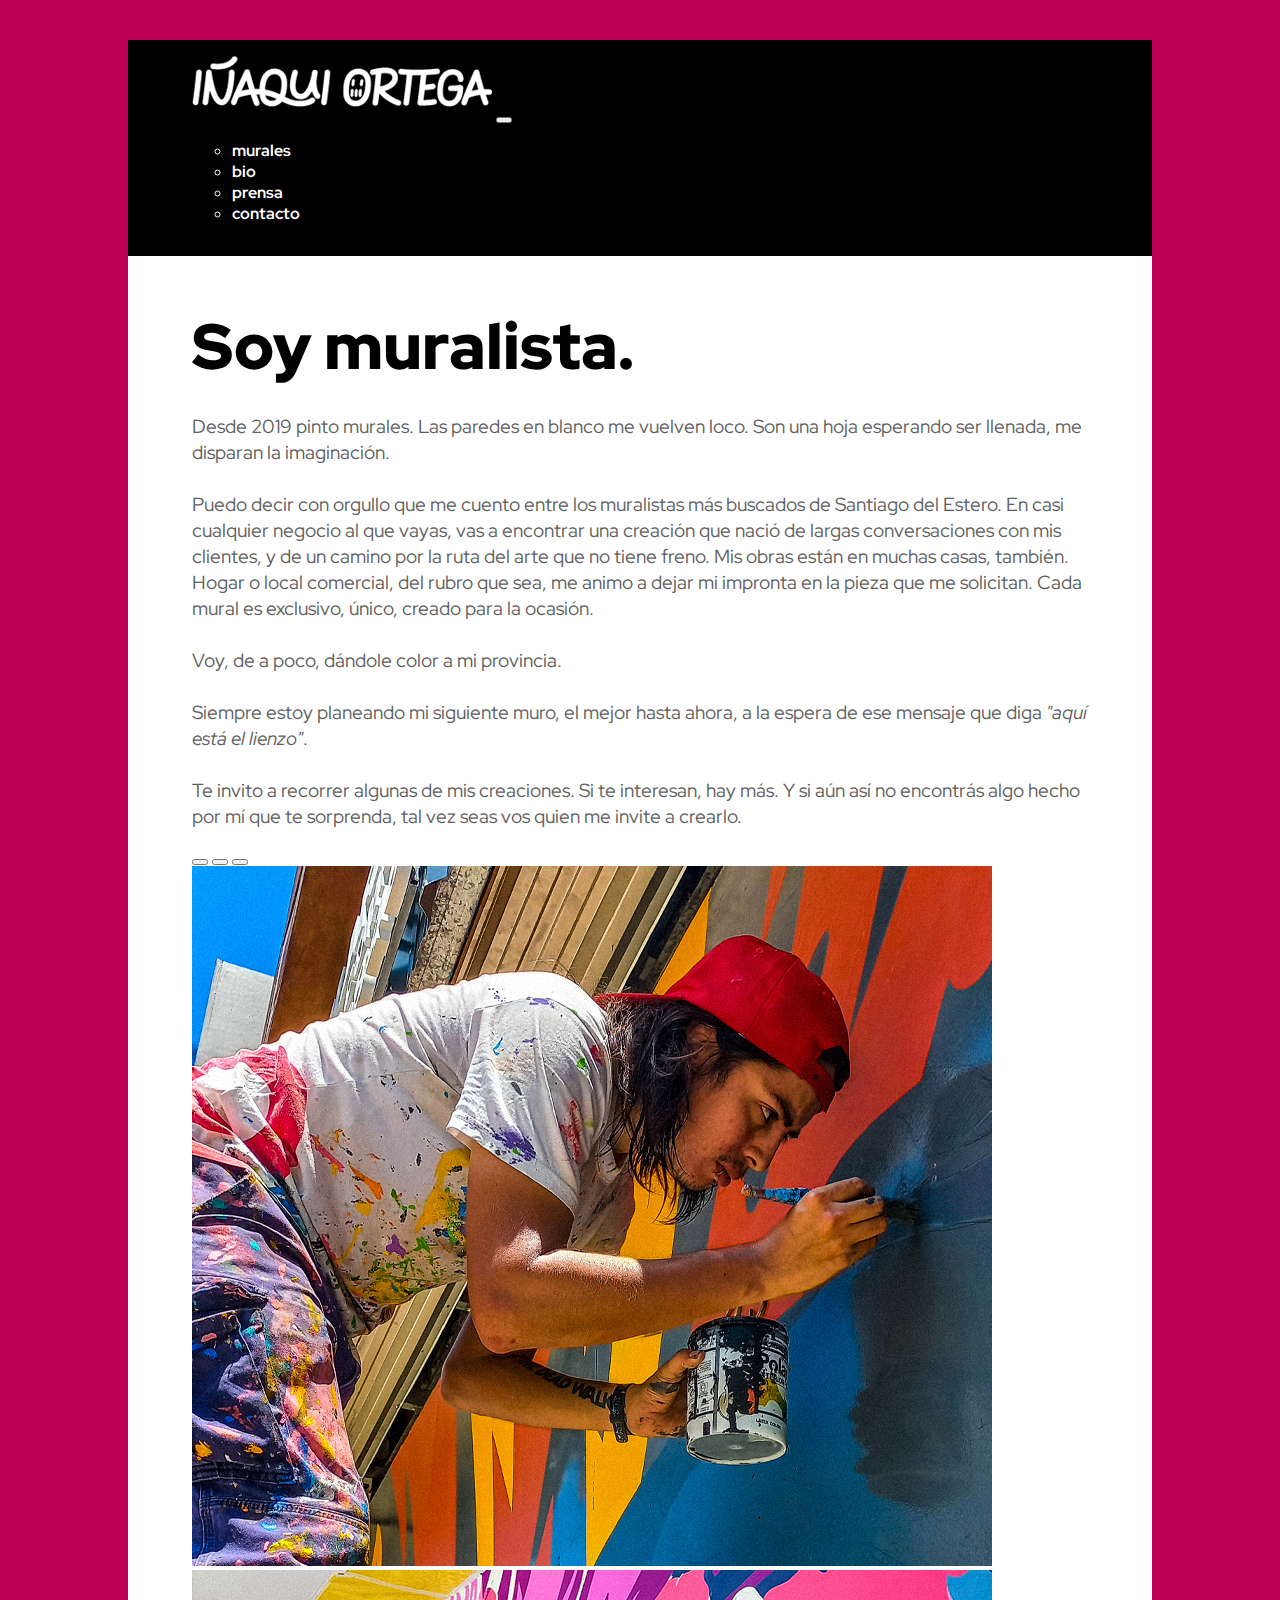
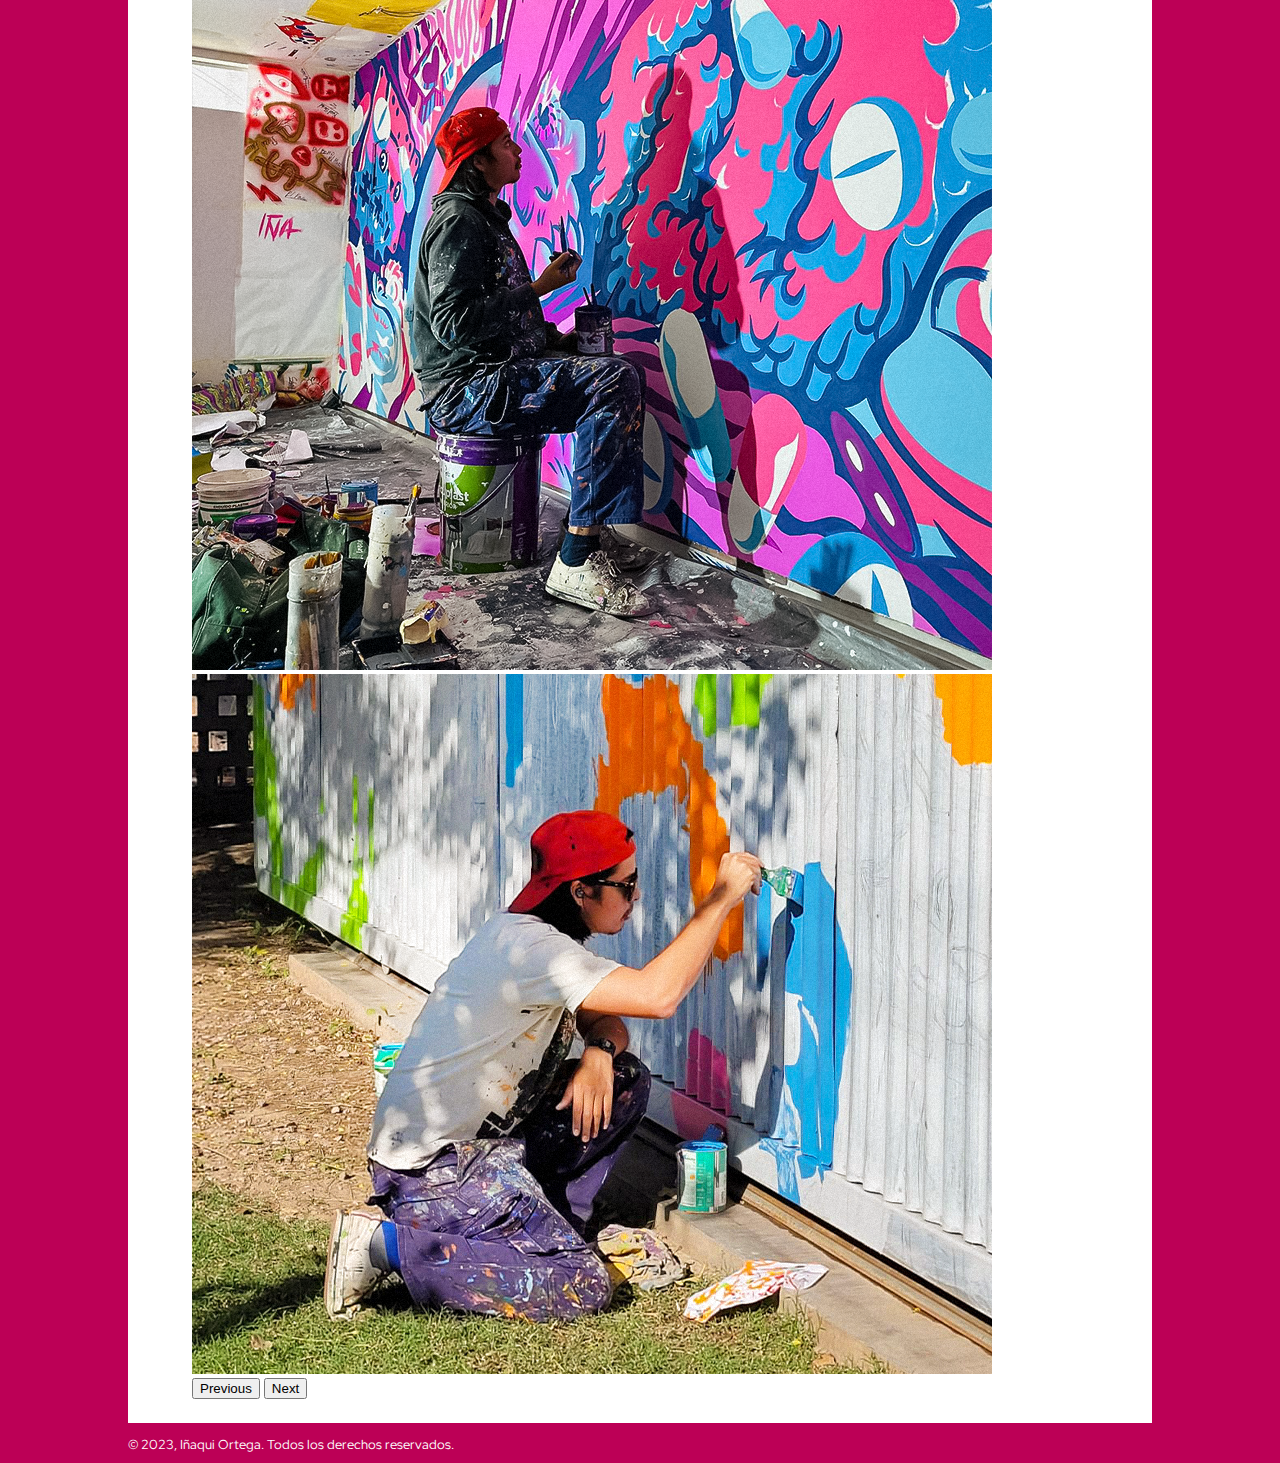
<file: index.html>
<!DOCTYPE html>
<html lang="en">
<head>
    <meta charset="UTF-8">
    <meta http-equiv="X-UA-Compatible" content="IE=edge">
    <meta name="viewport" content="width=device-width, initial-scale=1.0">
    <meta name="description" content="Sitio oficial de Iñaqui Ortega, muralista de Santiago del Estero. Portfolio, bio, contacto, y más.">
    <meta name="keywords" content="muralista, muralismo, murales, arte, urbano, pintura, artista, pintor">
    <link rel="stylesheet" href="css/style.css">
    <link rel="shortcut icon" href="./img/favicon.svg" type="image/x-icon">
    <link rel="preconnect" href="https://fonts.googleapis.com">
    <link rel="preconnect" href="https://fonts.gstatic.com" crossorigin>
    <link href="https://fonts.googleapis.com/css2?family=Red+Hat+Display:ital,wght@0,300;0,400;0,500;0,600;0,700;0,800;0,900;1,300;1,400;1,500;1,600;1,700;1,800;1,900&display=swap" rel="stylesheet">
    <link href="https://cdn.jsdelivr.net/npm/bootstrap@5.3.0/dist/css/bootstrap.min.css" rel="stylesheet" integrity="sha384-9ndCyUaIbzAi2FUVXJi0CjmCapSmO7SnpJef0486qhLnuZ2cdeRhO02iuK6FUUVM" crossorigin="anonymous">
    <title>Iñaqui Ortega | muralista</title>
</head>

<body class="body-margins">
    <nav class="navbar navbar-expand-lg navbar--modif">
        <div class="container-fluid">
            <a class="navbar-brand" href="index.html"><img src="./img/nav-logo.png" class="nav-logo" alt="Home"></a>
            <button class="navbar-toggler" type="button" data-bs-toggle="collapse" data-bs-target="#navbarNav" aria-controls="navbarNav" aria-expanded="false" aria-label="Toggle navigation">
                <span class="navbar-toggler-icon navbar-toggler-icon--modif"></span>
            </button>
            <div class="collapse navbar-collapse justify-content-end" id="navbarNav">
                <ul class="navbar-nav">
                    <li class="nav-item nav-item--modif"><a class="nav-link nav-link--modif" href="./pages/murales.html">murales</a></li>
                    <li class="nav-item nav-item--modif"><a class="nav-link nav-link--modif" href="./pages/bio.html">bio</a></li>
                    <li class="nav-item nav-item--modif"><a class="nav-link nav-link--modif" href="./pages/prensa.html">prensa</a></li>
                    <li class="nav-item nav-item--modif"><a class="nav-link nav-link--modif" href="./pages/contacto.html">contacto</a></li>
                </ul>
            </div>
        </div>
    </nav>

    <main class="main">
        <section class="row d-flex flex-wrap-reverse">
            <article class="col-lg-6 col-sm-12">
                <h1 class="h1--modif lh-1 h-focus">Soy muralista.</h1>
                <p class="p-index--modif fw-medium lh-sm txt-focus">Desde 2019 pinto murales. Las paredes en blanco me vuelven loco. Son una hoja esperando ser llenada, me disparan la imaginación.<br><br>Puedo decir con orgullo que me cuento entre los muralistas más buscados de Santiago del Estero. En casi cualquier negocio al que vayas, vas a encontrar una creación que nació de largas conversaciones con mis clientes, y de un camino por la ruta del arte que no tiene freno. Mis obras están en muchas casas, también. Hogar o local comercial, del rubro que sea, me animo a dejar mi impronta en la pieza que me solicitan. Cada mural es exclusivo, único, creado para la ocasión.<br><br> Voy, de a poco, dándole color a mi provincia.<br><br>Siempre estoy planeando mi siguiente muro, el mejor hasta ahora, a la espera de ese mensaje que diga <i>"aquí está el lienzo"</i>.<br><br>Te invito a recorrer algunas de mis creaciones. Si te interesan, hay más. Y si aún así no encontrás algo hecho por mí que te sorprenda, tal vez seas vos quien me invite a crearlo.
                </p>
            </article>
            <div id="carousel-inaqui" class="carousel slide col-lg-6 col-sm-12 img-focus d-flex align-items-center">
                <div class="carousel-indicators">
                  <button type="button" data-bs-target="#carousel-inaqui" data-bs-slide-to="0" class="active" aria-current="true" aria-label="Slide 1"></button>
                  <button type="button" data-bs-target="#carousel-inaqui" data-bs-slide-to="1" aria-label="Slide 2"></button>
                  <button type="button" data-bs-target="#carousel-inaqui" data-bs-slide-to="2" aria-label="Slide 3"></button>
                </div>
                <div class="carousel-inner">
                  <div class="carousel-item active">
                    <img src="./img/index-img-1.png" class="d-block w-100" alt="Muralista pintando">
                  </div>
                  <div class="carousel-item">
                    <img src="./img/index-img-2.png" class="d-block w-100" alt="Muralista pintando">
                  </div>
                  <div class="carousel-item">
                    <img src="./img/index-img-3.png" class="d-block w-100" alt="Muralista pintando">
                  </div>
                </div>
                <button class="carousel-control-prev" type="button" data-bs-target="#carousel-inaqui" data-bs-slide="prev">
                  <span class="carousel-control-prev-icon" aria-hidden="true"></span>
                  <span class="visually-hidden">Previous</span>
                </button>
                <button class="carousel-control-next" type="button" data-bs-target="#carousel-inaqui" data-bs-slide="next">
                  <span class="carousel-control-next-icon" aria-hidden="true"></span>
                  <span class="visually-hidden">Next</span>
                </button>
              </div>
        </section>
    </main>

    <div class="d-flex justify-content-end">
        <p class="copyright fw-light mt-3">© 2023, Iñaqui Ortega. Todos los derechos reservados.</p>
    </div>

    <script src="https://cdn.jsdelivr.net/npm/bootstrap@5.3.0/dist/js/bootstrap.bundle.min.js" integrity="sha384-geWF76RCwLtnZ8qwWowPQNguL3RmwHVBC9FhGdlKrxdiJJigb/j/68SIy3Te4Bkz" crossorigin="anonymous"></script>

</body>

</html>
</file>
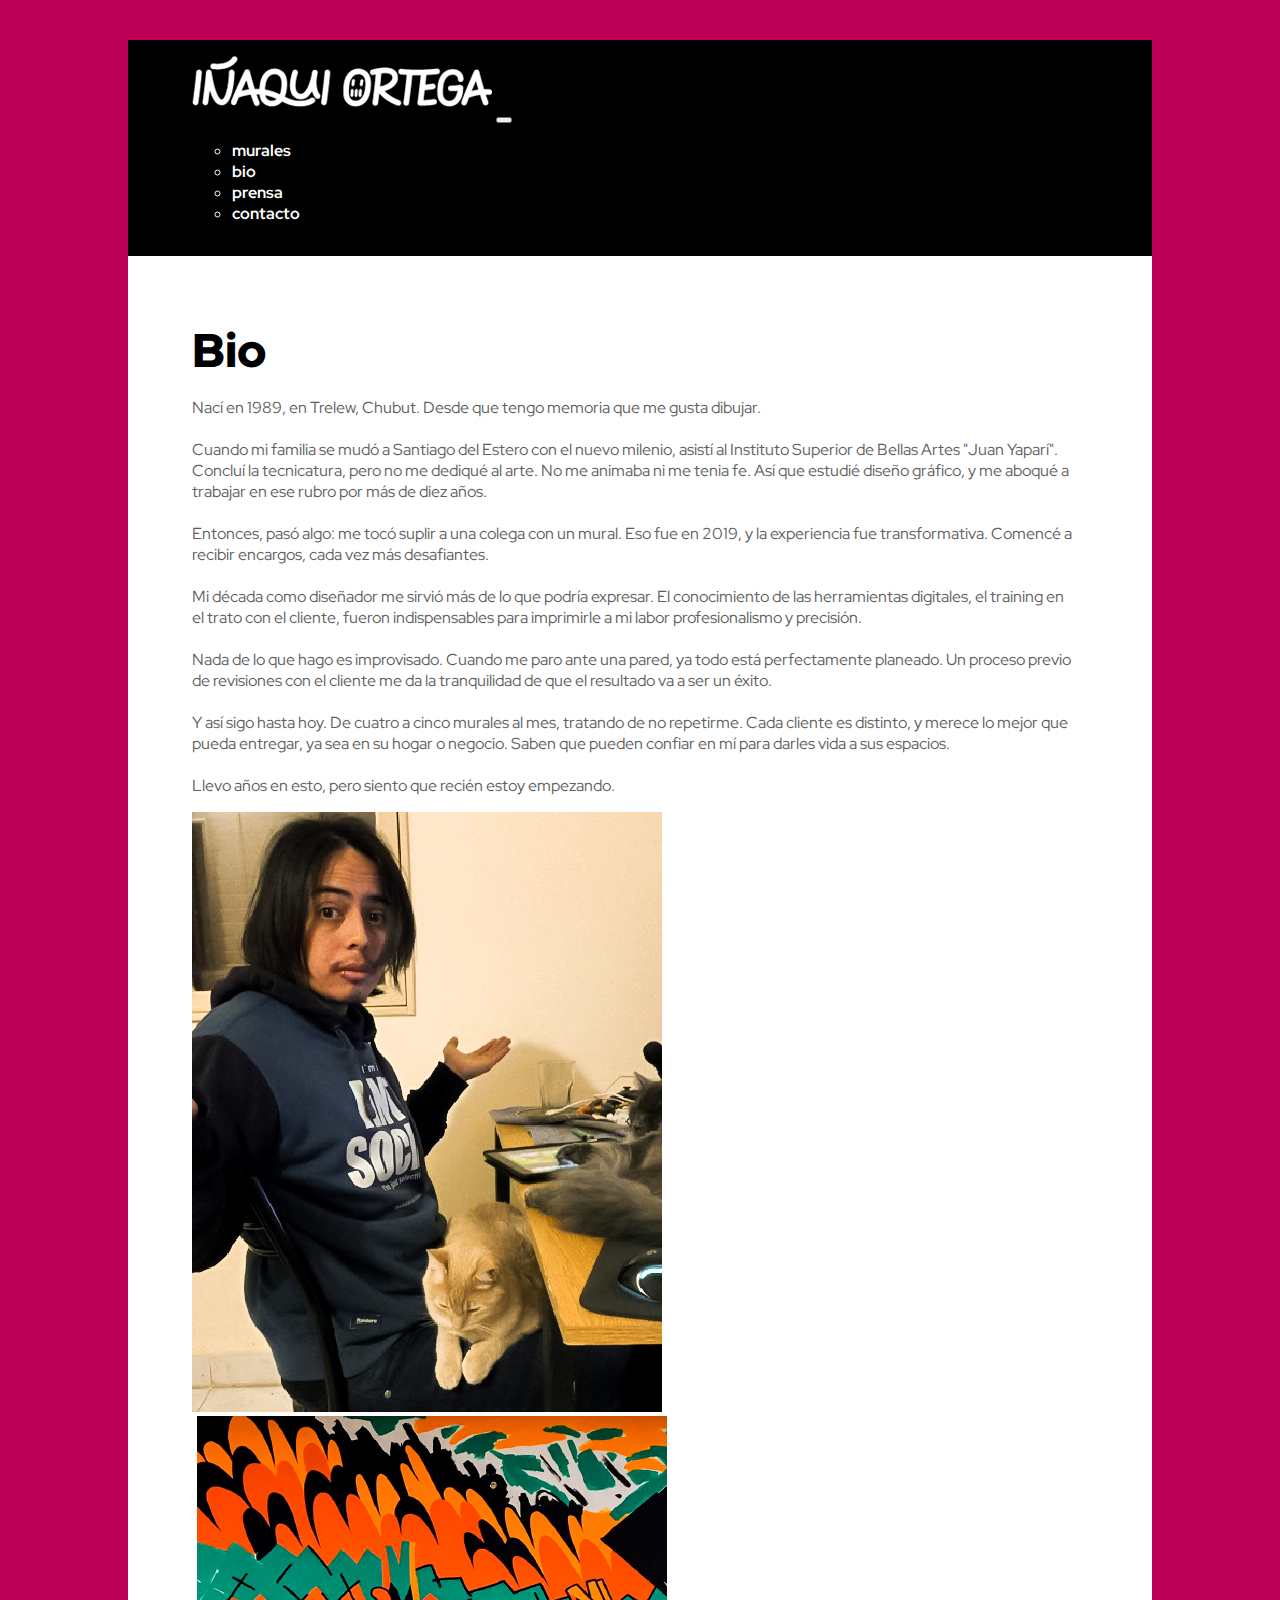
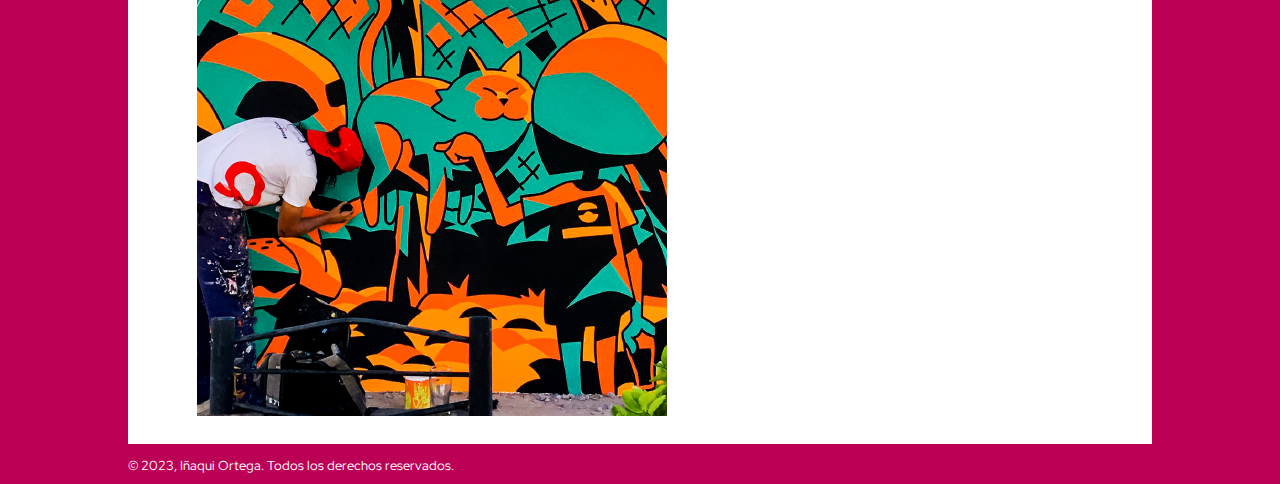
<file: pages/bio.html>
<!DOCTYPE html>
<html lang="en">
<head>
    <meta charset="UTF-8">
    <meta http-equiv="X-UA-Compatible" content="IE=edge">
    <meta name="viewport" content="width=device-width, initial-scale=1.0">
    <meta name="description" content="Sitio oficial de Iñaqui Ortega, muralista de Santiago del Estero. Portfolio, bio, contacto, y más.">
    <meta name="keywords" content="muralista, muralismo, murales, arte, urbano, pintura, artista, pintor">
    <link rel="stylesheet" href="../css/style.css">
    <link rel="shortcut icon" href="../img/favicon.svg" type="image/x-icon">
    <link rel="preconnect" href="https://fonts.googleapis.com">
    <link rel="preconnect" href="https://fonts.gstatic.com" crossorigin>
    <link href="https://fonts.googleapis.com/css2?family=Red+Hat+Display:ital,wght@0,300;0,400;0,500;0,600;0,700;0,800;0,900;1,300;1,400;1,500;1,600;1,700;1,800;1,900&display=swap" rel="stylesheet">
    <link href="https://cdn.jsdelivr.net/npm/bootstrap@5.3.0/dist/css/bootstrap.min.css" rel="stylesheet" integrity="sha384-9ndCyUaIbzAi2FUVXJi0CjmCapSmO7SnpJef0486qhLnuZ2cdeRhO02iuK6FUUVM" crossorigin="anonymous">
    <title>Iñaqui Ortega | bio</title>
</head>

<body class="body-margins">
    <nav class="navbar navbar-expand-lg navbar--modif">
        <div class="container-fluid">
            <a class="navbar-brand" href="../index.html"><img src="../img/nav-logo.png" class="nav-logo" alt="Home"></a>
            <button class="navbar-toggler" type="button" data-bs-toggle="collapse" data-bs-target="#navbarNav" aria-controls="navbarNav" aria-expanded="false" aria-label="Toggle navigation">
                <span class="navbar-toggler-icon navbar-toggler-icon--modif"></span>
            </button>
            <div class="collapse navbar-collapse justify-content-end" id="navbarNav">
                <ul class="navbar-nav">
                    <li class="nav-item nav-item--modif"><a class="nav-link nav-link--modif" href="murales.html">murales</a></li>
                    <li class="nav-item nav-item--modif"><a class="nav-link nav-link--modif" href="bio.html">bio</a></li>
                    <li class="nav-item nav-item--modif"><a class="nav-link nav-link--modif" href="prensa.html">prensa</a></li>
                    <li class="nav-item nav-item--modif"><a class="nav-link nav-link--modif" href="contacto.html">contacto</a></li>
                </ul>
            </div>
        </div>
    </nav>

    <main class="main">
        <h2 class="h2--modif h-focus">Bio</h2>
        <div class="container-fluid">
            <div class="row">
                <div class="col-lg-4 col--modif">
                    <p class="p-col--modif fw-medium lh-sm txt-focus">Nací en 1989, en Trelew, Chubut. Desde que tengo memoria que me gusta dibujar.<br><br>Cuando mi familia se mudó a Santiago del Estero con el nuevo milenio, asistí al Instituto Superior de Bellas Artes "Juan Yaparí". Concluí la tecnicatura, pero no me dediqué al arte. No me animaba ni me tenia fe. Así que estudié diseño gráfico, y me aboqué a trabajar en ese rubro por más de diez años.<br><br>Entonces, pasó algo: me tocó suplir a una colega con un mural. Eso fue en 2019, y la experiencia fue transformativa. Comencé a recibir encargos, cada vez más desafiantes.<br><br>Mi década como diseñador me sirvió más de lo que podría expresar. El conocimiento de las herramientas digitales, el training en el trato con el cliente, fueron indispensables para imprimirle a mi labor profesionalismo y precisión.<br><br>Nada de lo que hago es improvisado. Cuando me paro ante una pared, ya todo está perfectamente planeado. Un proceso previo de revisiones con el cliente me da la tranquilidad de que el resultado va a ser un éxito.<br><br>Y así sigo hasta hoy. De cuatro a cinco murales al mes, tratando de no repetirme. Cada cliente es distinto, y merece lo mejor que pueda entregar, ya sea en su hogar o negocio. Saben que pueden confiar en mí para darles vida a sus espacios.<br><br>Llevo años en esto, pero siento que recién estoy empezando.</p>
                </div>
                <div class="col-lg-4 mb-3 col-img-izq--modif img-focus">
                    <img class="img-fluid mx-auto d-block" src="../img/bio-img-1.png" alt="Iñaqui Ortega, en su estudio.">
                </div>
                <div class="col-lg-4 mb-3 col-img-der--modif img-focus">
                    <img class="img-fluid mx-auto d-block" src="../img/bio-img-2.png" alt="Iñaqui Ortega, en plena obra.">
            </div>
        </div>
    </main>

    <div class="d-flex justify-content-end">
        <p class="copyright fw-light mt-3">© 2023, Iñaqui Ortega. Todos los derechos reservados.</p>
    </div>

    <script src="https://cdn.jsdelivr.net/npm/bootstrap@5.3.0/dist/js/bootstrap.bundle.min.js" integrity="sha384-geWF76RCwLtnZ8qwWowPQNguL3RmwHVBC9FhGdlKrxdiJJigb/j/68SIy3Te4Bkz" crossorigin="anonymous"></script>

</body>

</html>
</file>
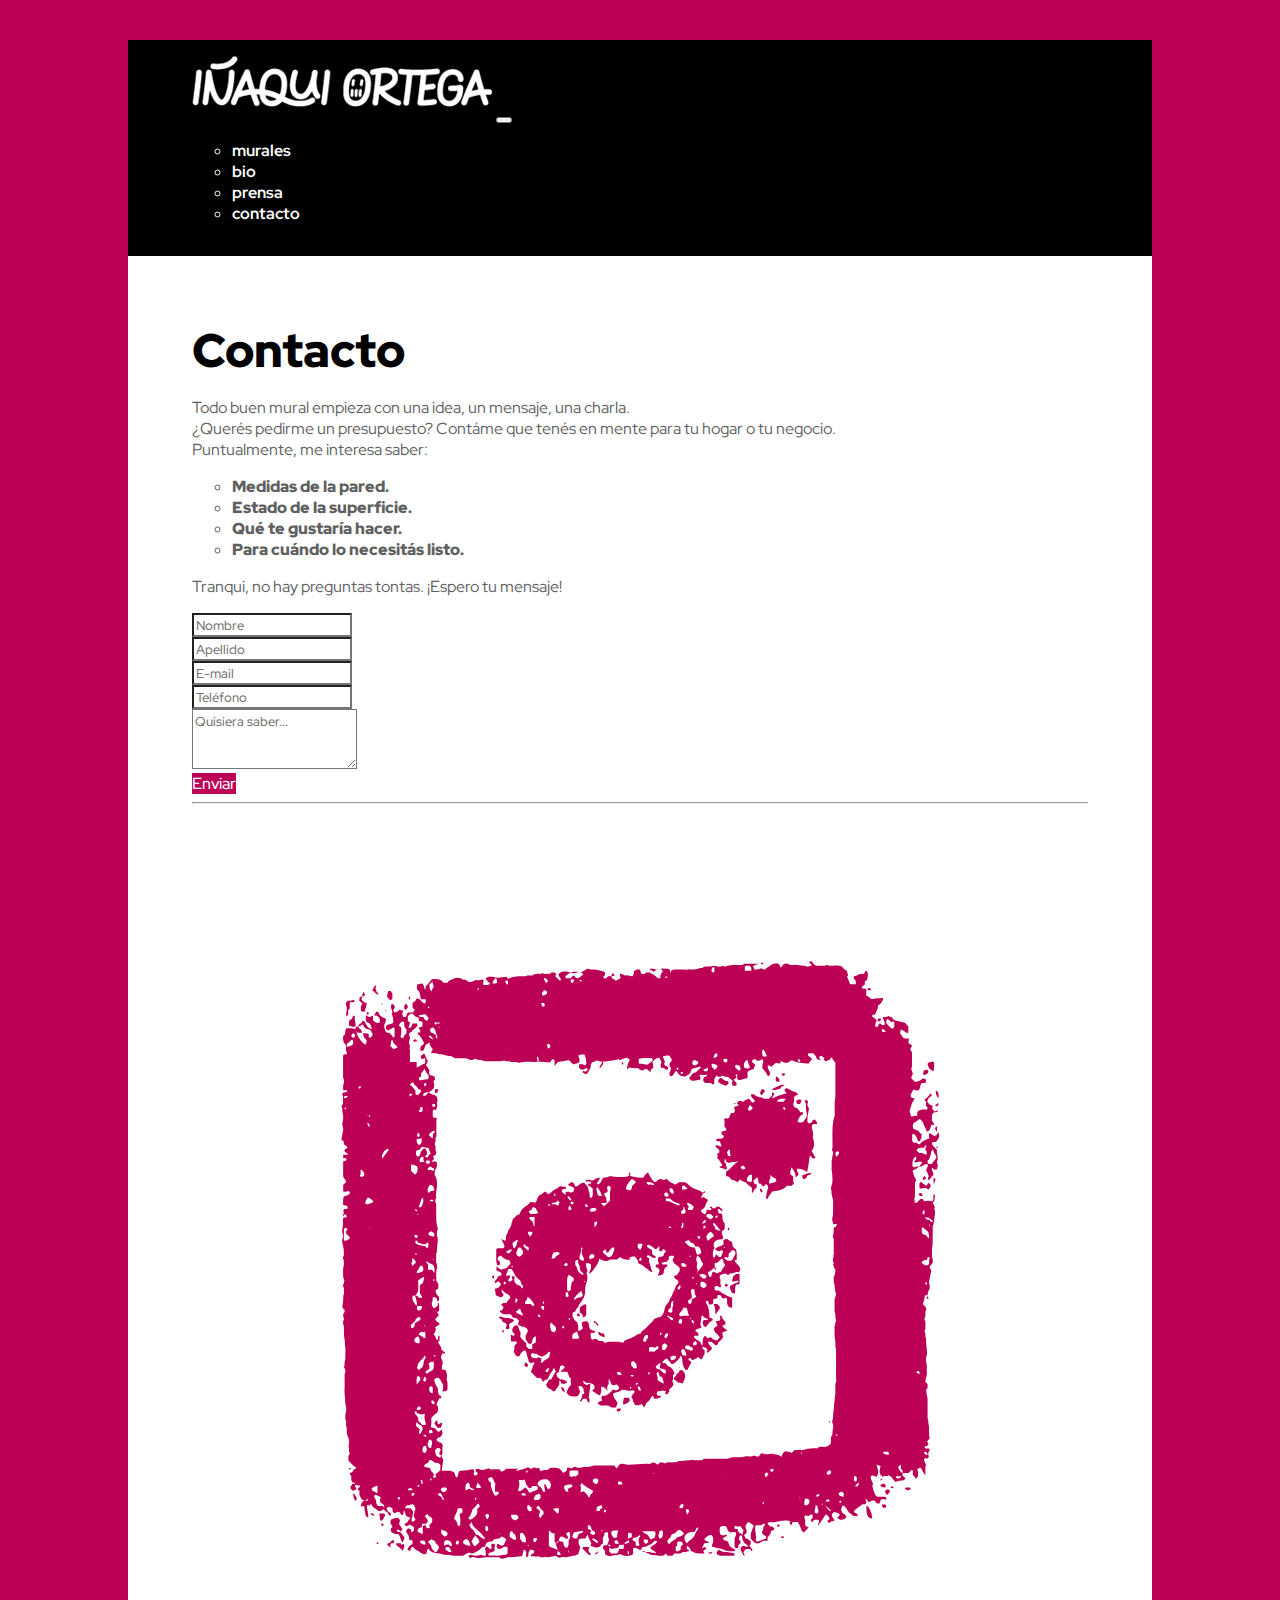
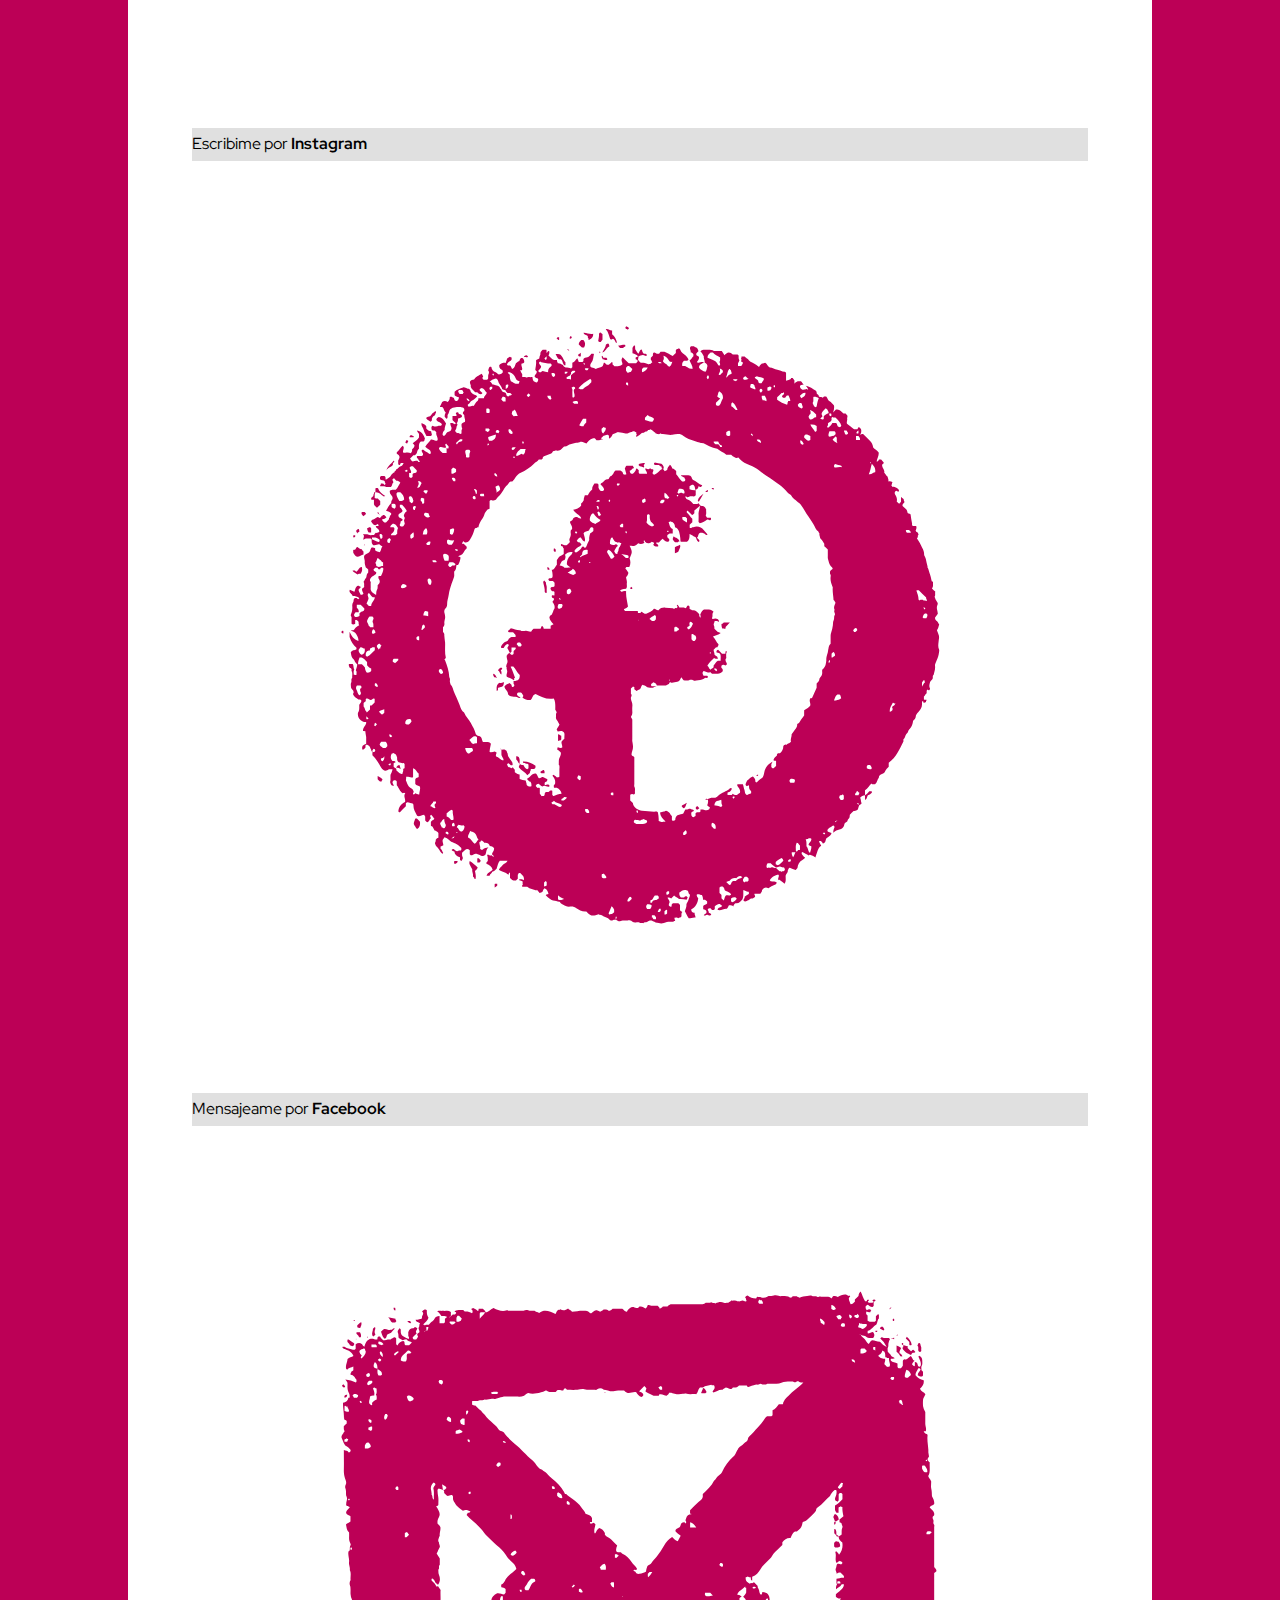
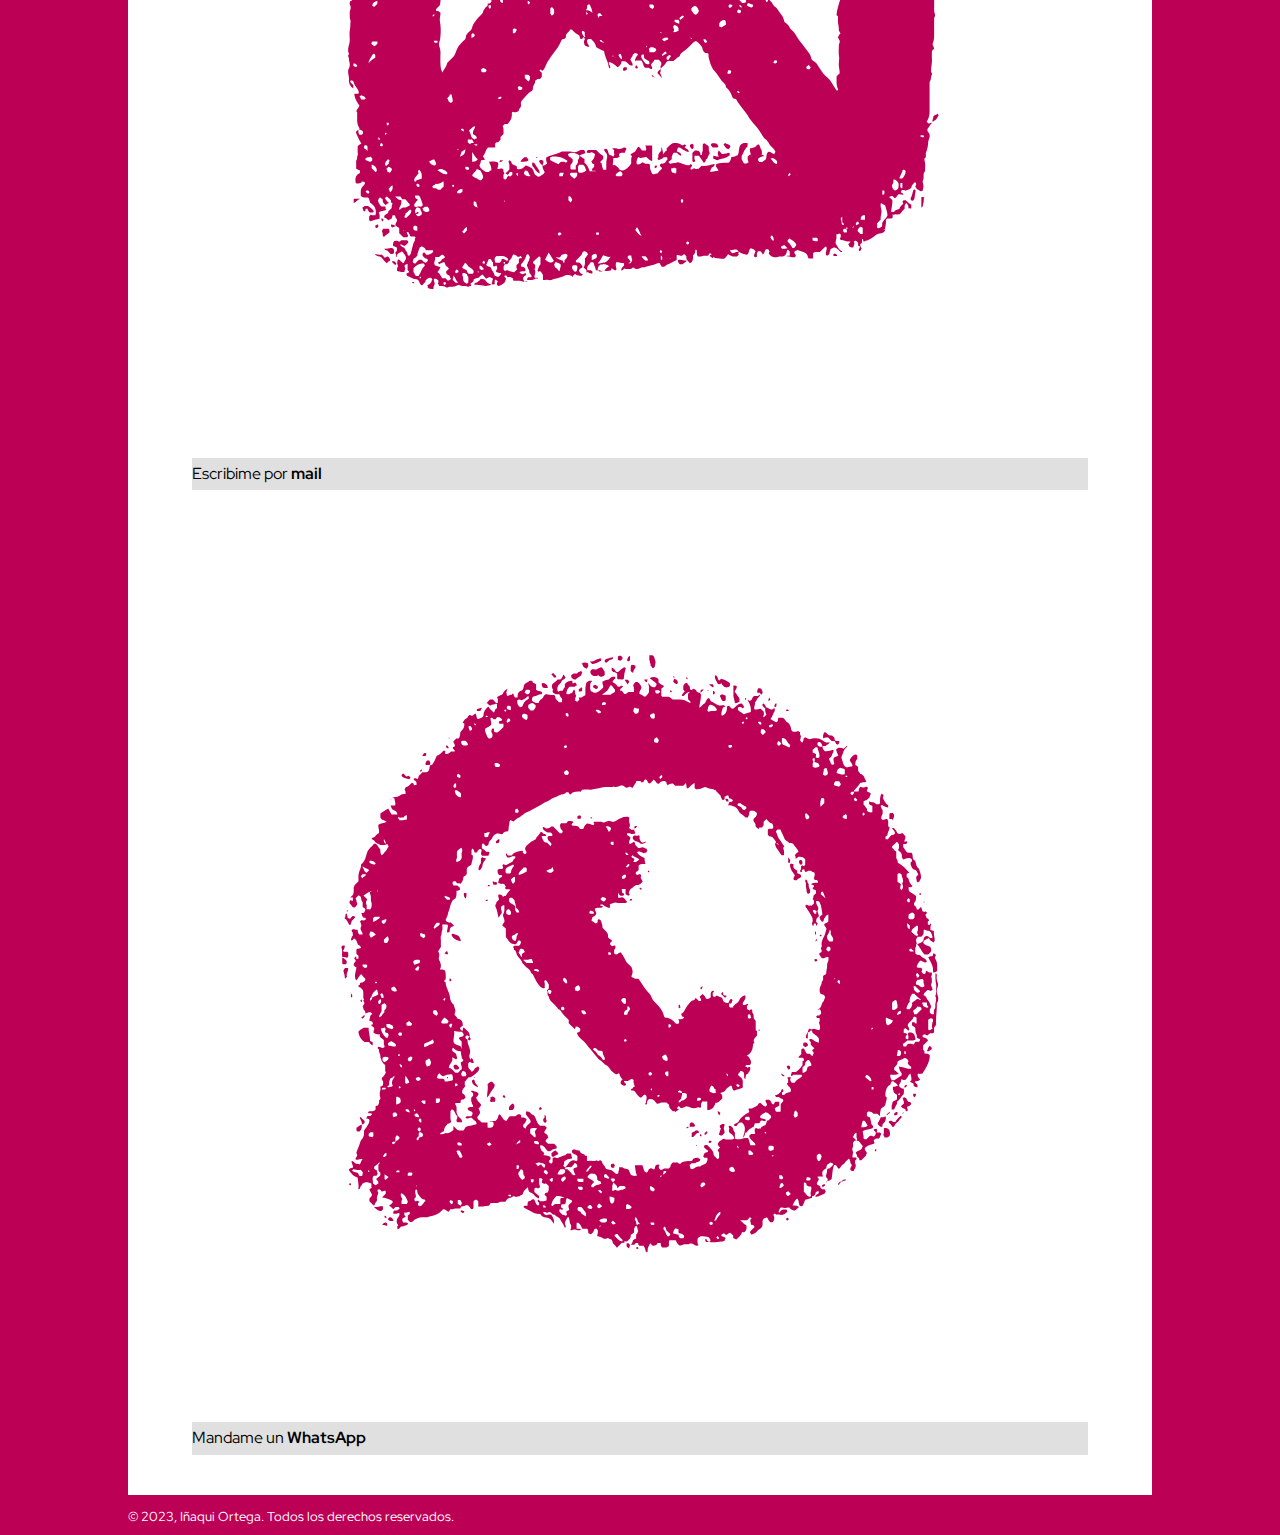
<file: pages/contacto.html>
<!DOCTYPE html>
<html lang="en">
<head>
    <meta charset="UTF-8">
    <meta http-equiv="X-UA-Compatible" content="IE=edge">
    <meta name="viewport" content="width=device-width, initial-scale=1.0">
    <meta name="description" content="Sitio oficial de Iñaqui Ortega, muralista de Santiago del Estero. Portfolio, bio, contacto, y más.">
    <meta name="keywords" content="muralista, muralismo, murales, arte, urbano, pintura, artista, pintor">
    <link rel="stylesheet" href="../css/style.css">
    <link rel="shortcut icon" href="../img/favicon.svg" type="image/x-icon">
    <link rel="preconnect" href="https://fonts.googleapis.com">
    <link rel="preconnect" href="https://fonts.gstatic.com" crossorigin>
    <link href="https://fonts.googleapis.com/css2?family=Red+Hat+Display:ital,wght@0,300;0,400;0,500;0,600;0,700;0,800;0,900;1,300;1,400;1,500;1,600;1,700;1,800;1,900&display=swap" rel="stylesheet">
    <link href="https://cdn.jsdelivr.net/npm/bootstrap@5.3.0/dist/css/bootstrap.min.css" rel="stylesheet" integrity="sha384-9ndCyUaIbzAi2FUVXJi0CjmCapSmO7SnpJef0486qhLnuZ2cdeRhO02iuK6FUUVM" crossorigin="anonymous">
    <title>Iñaqui Ortega | contacto</title>
</head>

<body class="body-margins">
    <nav class="navbar navbar-expand-lg navbar--modif">
        <div class="container-fluid">
            <a class="navbar-brand" href="../index.html"><img src="../img/nav-logo.png" class="nav-logo" alt="Home"></a>
            <button class="navbar-toggler" type="button" data-bs-toggle="collapse" data-bs-target="#navbarNav" aria-controls="navbarNav" aria-expanded="false" aria-label="Toggle navigation">
                <span class="navbar-toggler-icon navbar-toggler-icon--modif"></span>
            </button>
            <div class="collapse navbar-collapse justify-content-end" id="navbarNav">
                <ul class="navbar-nav">
                    <li class="nav-item nav-item--modif"><a class="nav-link nav-link--modif" href="murales.html">murales</a></li>
                    <li class="nav-item nav-item--modif"><a class="nav-link nav-link--modif" href="bio.html">bio</a></li>
                    <li class="nav-item nav-item--modif"><a class="nav-link nav-link--modif" href="prensa.html">prensa</a></li>
                    <li class="nav-item nav-item--modif"><a class="nav-link nav-link--modif" href="contacto.html">contacto</a></li>
                </ul>
            </div>
        </div>
    </nav>

    <main class="main">
        <h2 class="h2--modif h-focus">Contacto</h2>
        <div class="txt-focus">
            <p class="p--modif fw-medium lh-sm">Todo buen mural empieza con una idea, un mensaje, una charla.<br>¿Querés pedirme un presupuesto? Contáme que tenés en mente para tu hogar o tu negocio.<br>Puntualmente, me interesa saber:
            </p>
            <ul>
                <li>Medidas de la pared.</li>
                <li>Estado de la superficie.</li>
                <li>Qué te gustaría hacer.</li>
                <li>Para cuándo lo necesitás listo.</li>
            </ul>
            <p class="p--modif fw-medium lh-sm">Tranqui, no hay preguntas tontas. ¡Espero tu mensaje!</p>
        </div>
        <div class="mt-4">
            <div class="row">
                <div class="col mb-3">
                    <input type="text" class="form-control corners card-text--modif" placeholder="Nombre" aria-label="Nombre">
                </div>
                <div class="col mb-3">
                    <input type="text" class="form-control corners card-text--modif" placeholder="Apellido" aria-label="Apellido">
                </div>
            </div>
            <div class="row">
                <div class="col mb-3">
                    <input type="text" class="form-control corners card-text--modif" placeholder="E-mail" aria-label="Correo">
                </div>
                <div class="col mb-3">
                    <input type="text" class="form-control corners card-text--modif" placeholder="Teléfono" aria-label="Teléfono">
                </div>
            </div>
            <div class="mb-3">
                <textarea class="form-control corners card-text--modif" id="exampleFormControlTextarea1" rows="3" placeholder="Quisiera saber..."></textarea>
            </div>
            <div class="d-flex">
                <a href="https://www.instagram.com/inaquiortega.art/" target="_blank" class="btn btn--modif">Enviar</a>
            </div>
        </div>
        <hr class="mt-4 mb-4">
        <div class="container-fluid img-focus">
            <div class="row">
                <div class="col-lg-2 col-6">
                    <a href="https://www.instagram.com/inaquiortega.art/" target="_blank"><img class="mx-auto d-block contacto-img-size" src="../img/contacto-img-ig.svg" alt="Logo de Instagram"></a>
                    <p class="contacto-button fw-bold text-center lh-1">Escribime por <b>Instagram</b></p>
                </div>
                <div class="col-lg-2 col-6">
                    <a href="https://www.facebook.com/inaquiortegailustracion" target="_blank"><img class="mx-auto d-block contacto-img-size" src="../img/contacto-img-fb.svg" alt="Logo de Facebook"></a>
                    <p class="contacto-button fw-bold text-center lh-1">Mensajeame por <b>Facebook</b></p>
                </div>
                <div class="col-lg-2 col-6">
                    <a href="mailto:inaqui.ortega@gmail.com" target="_blank"><img class="mx-auto d-block contacto-img-size" src="../img/contacto-img-mail.svg" alt="Símbolo de mail"></a>
                    <p class="contacto-button fw-bold text-center lh-1">Escribime por <b>mail</b></p>
                </div>
                <div class="col-lg-2 col-6">
                    <a href="https://wa.me/543855103284" target="_blank"><img class="mx-auto d-block contacto-img-size" src="../img/contacto-img-wpp.svg" alt="Logo de WhatsApp"></a>
                    <p class="contacto-button fw-bold text-center lh-1">Mandame un <b>WhatsApp</b></p>
                </div>
            </div>
        </div>
    </main>

    <div class="d-flex justify-content-end">
        <p class="copyright fw-light mt-3">© 2023, Iñaqui Ortega. Todos los derechos reservados.</p>
    </div>

    <script src="https://cdn.jsdelivr.net/npm/bootstrap@5.3.0/dist/js/bootstrap.bundle.min.js" integrity="sha384-geWF76RCwLtnZ8qwWowPQNguL3RmwHVBC9FhGdlKrxdiJJigb/j/68SIy3Te4Bkz" crossorigin="anonymous"></script>

</body>

</html>
</file>
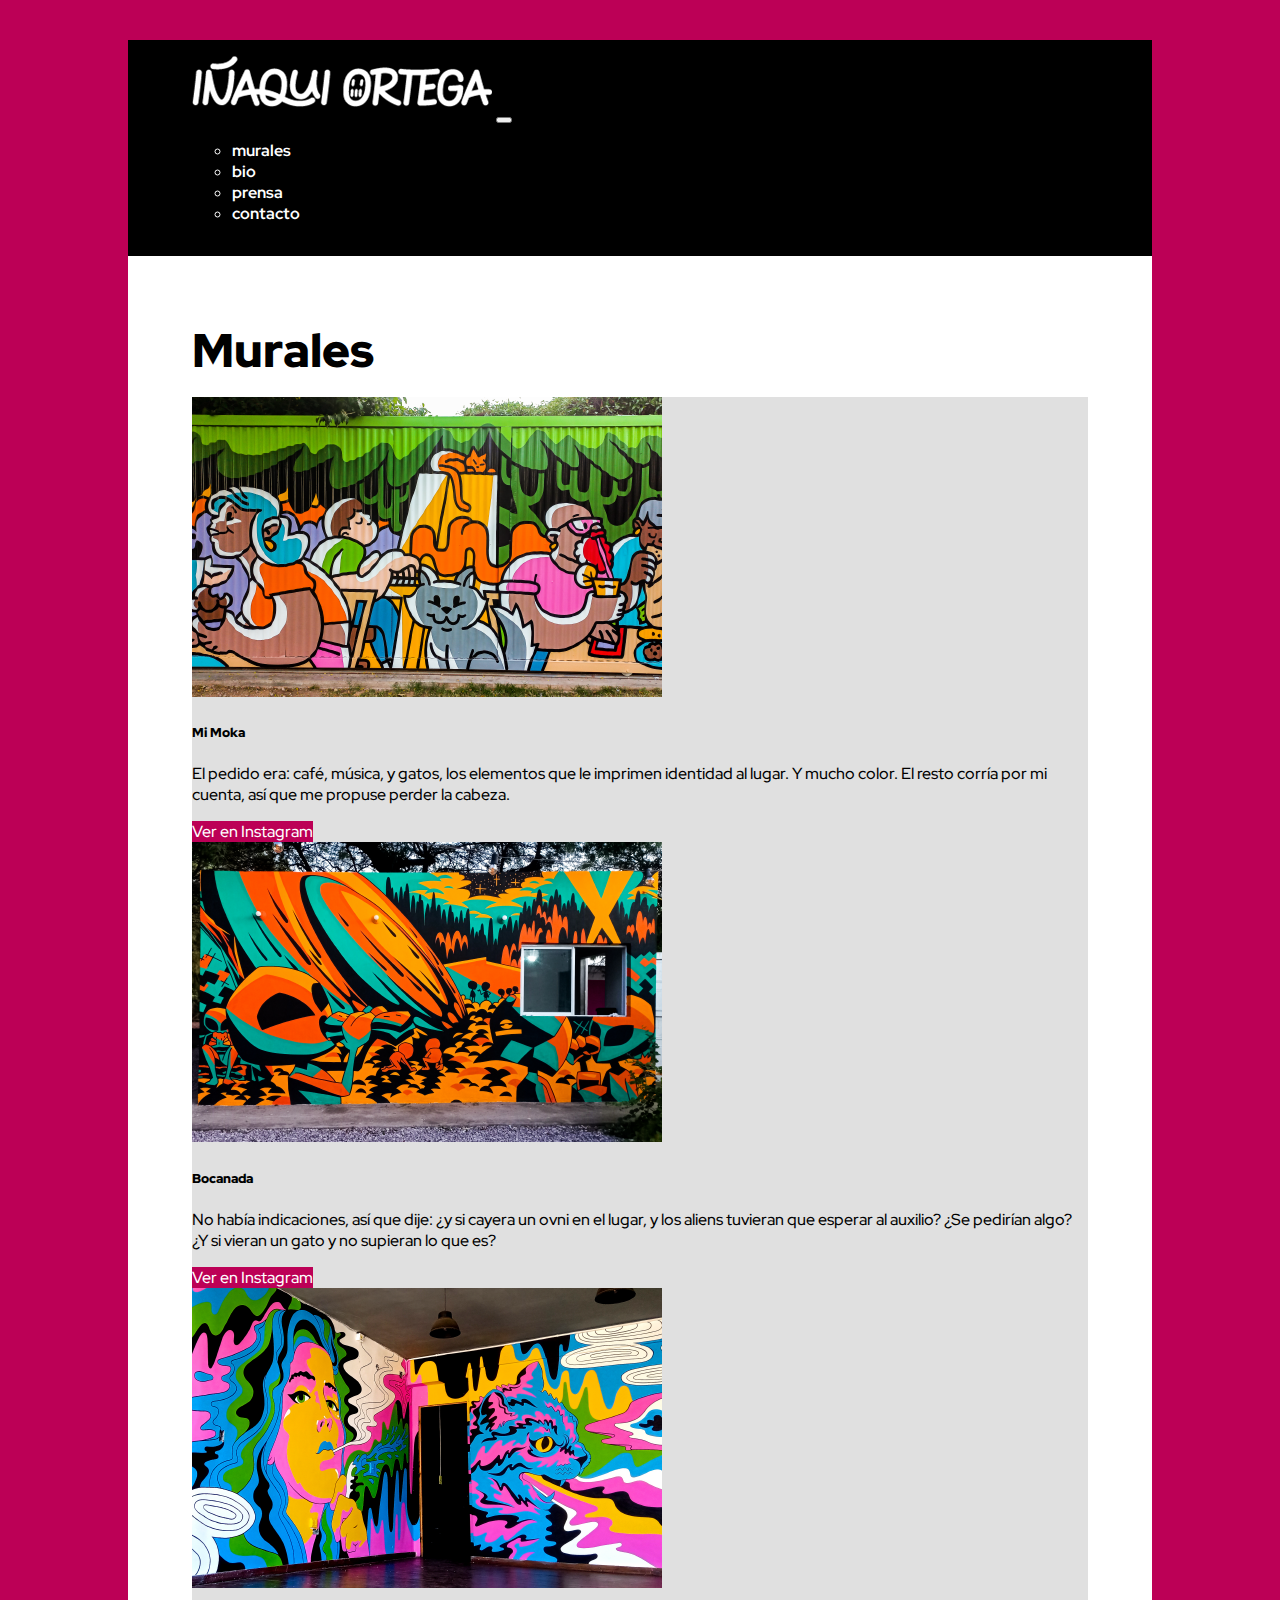
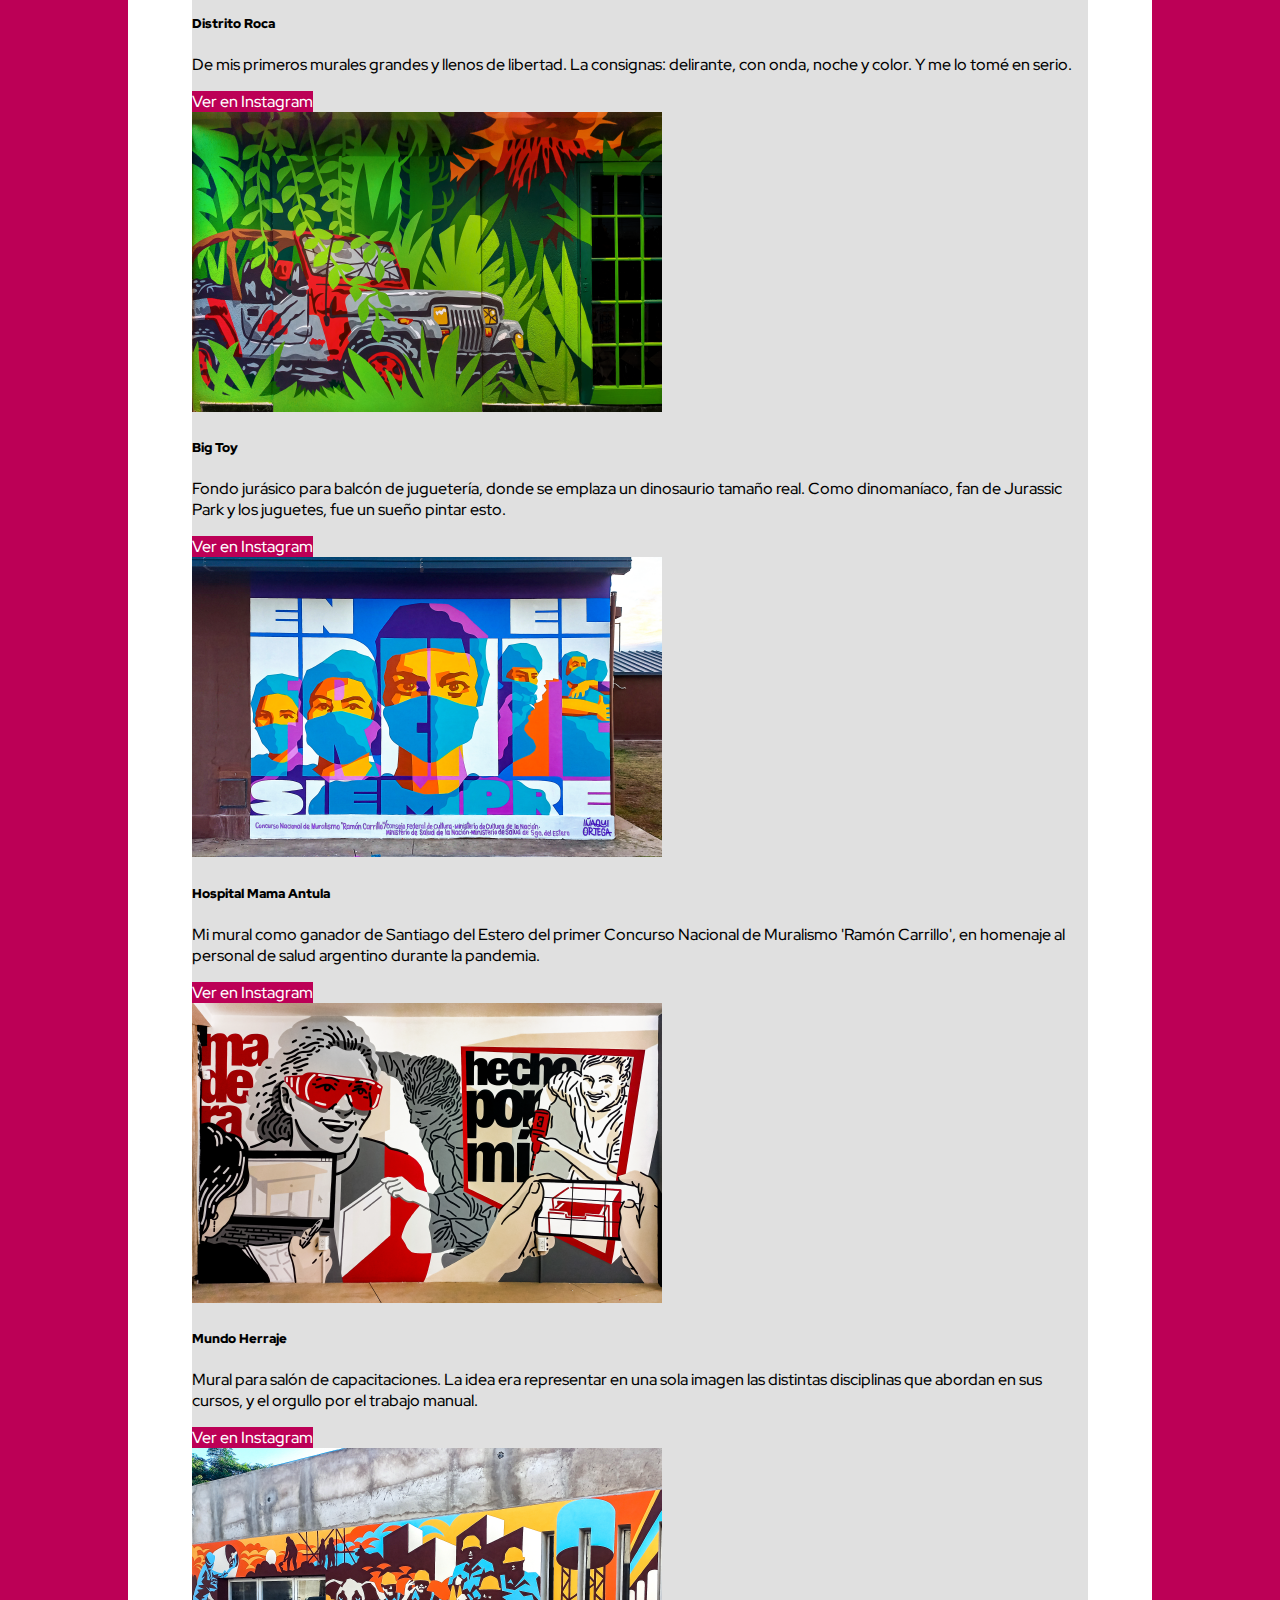
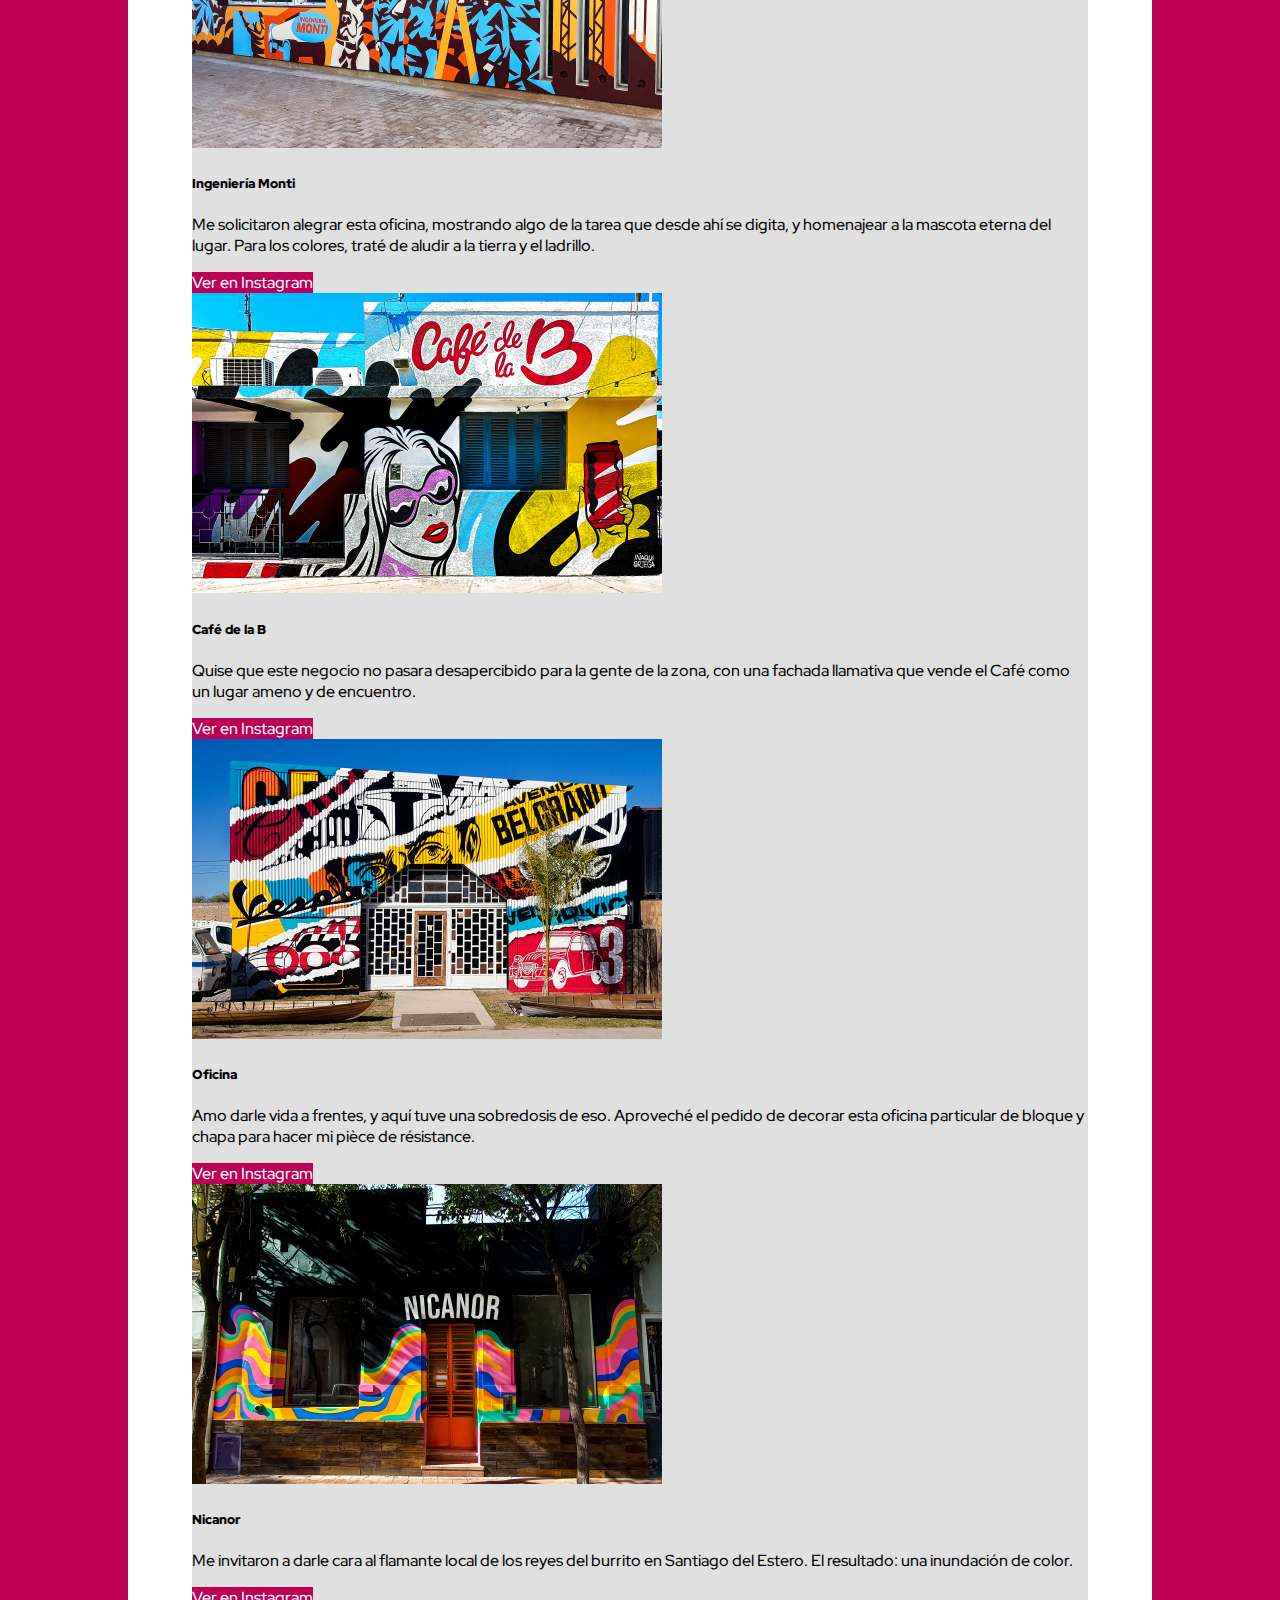
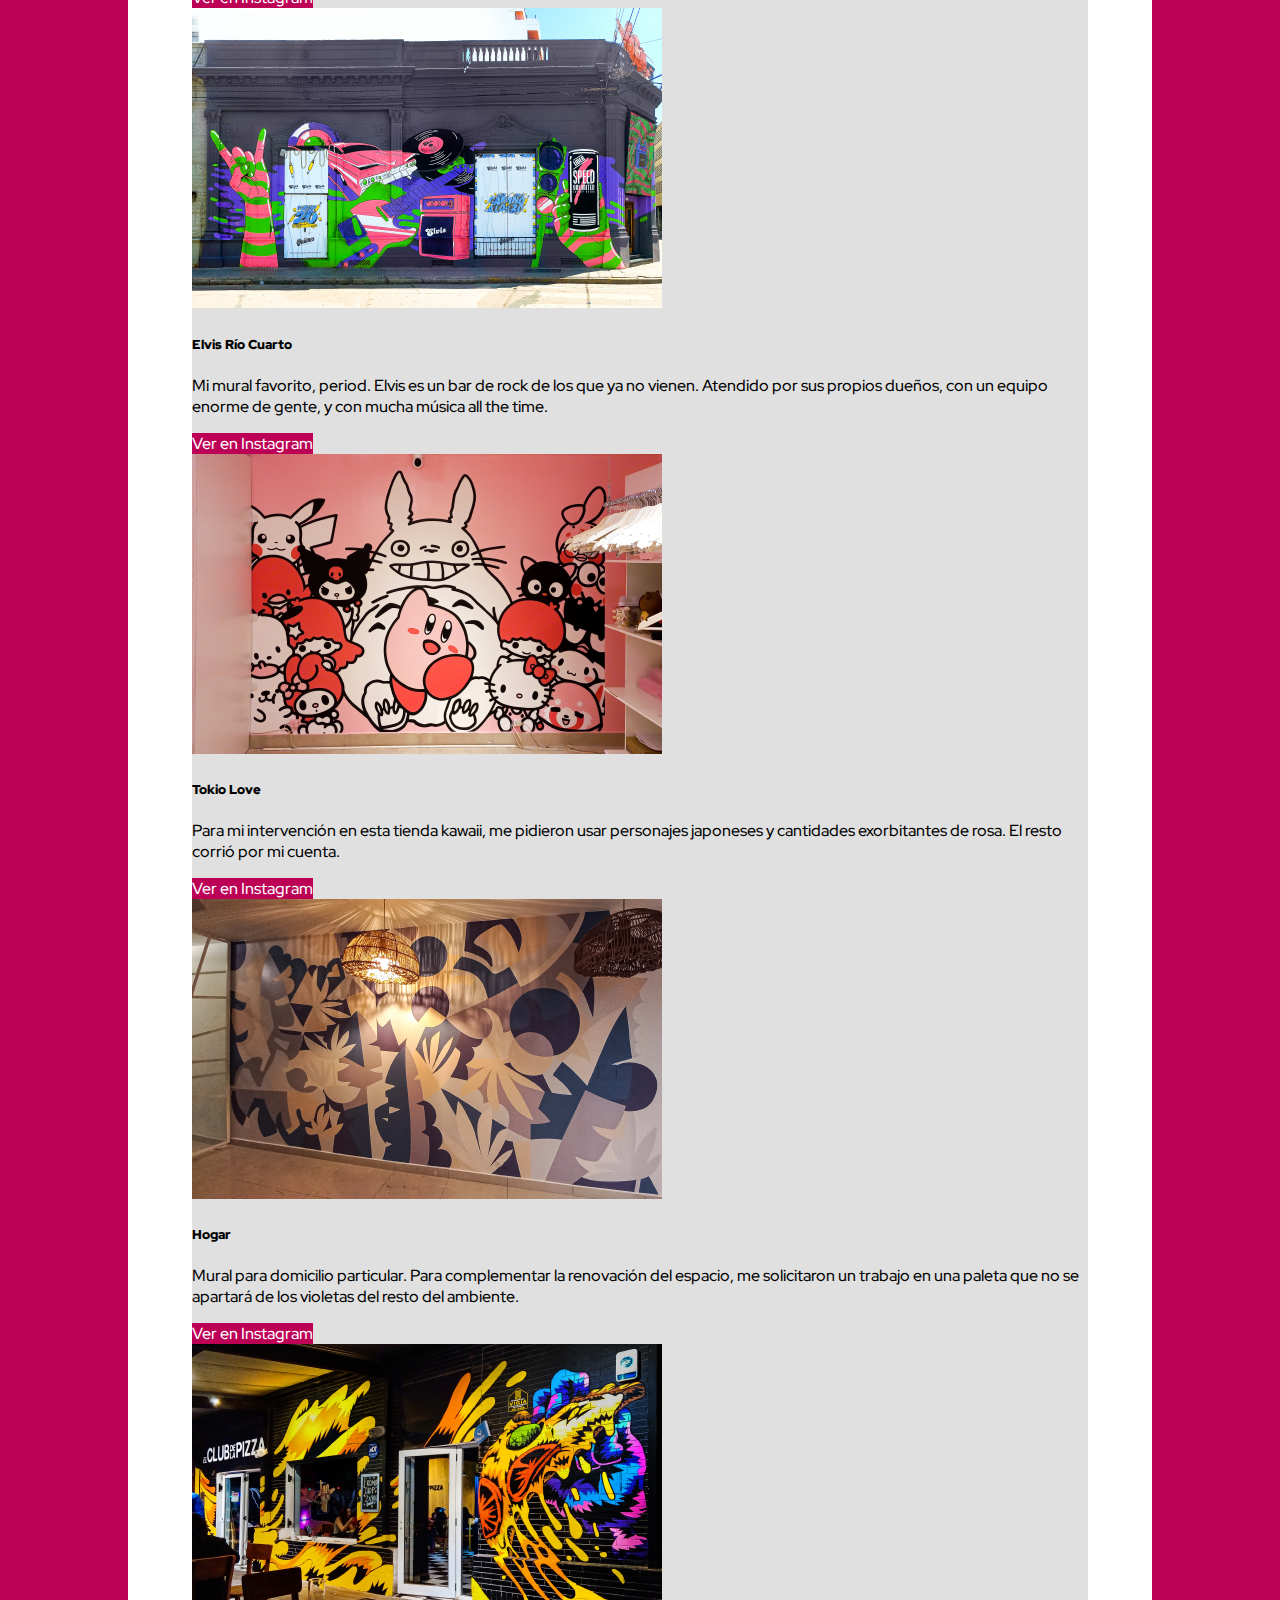
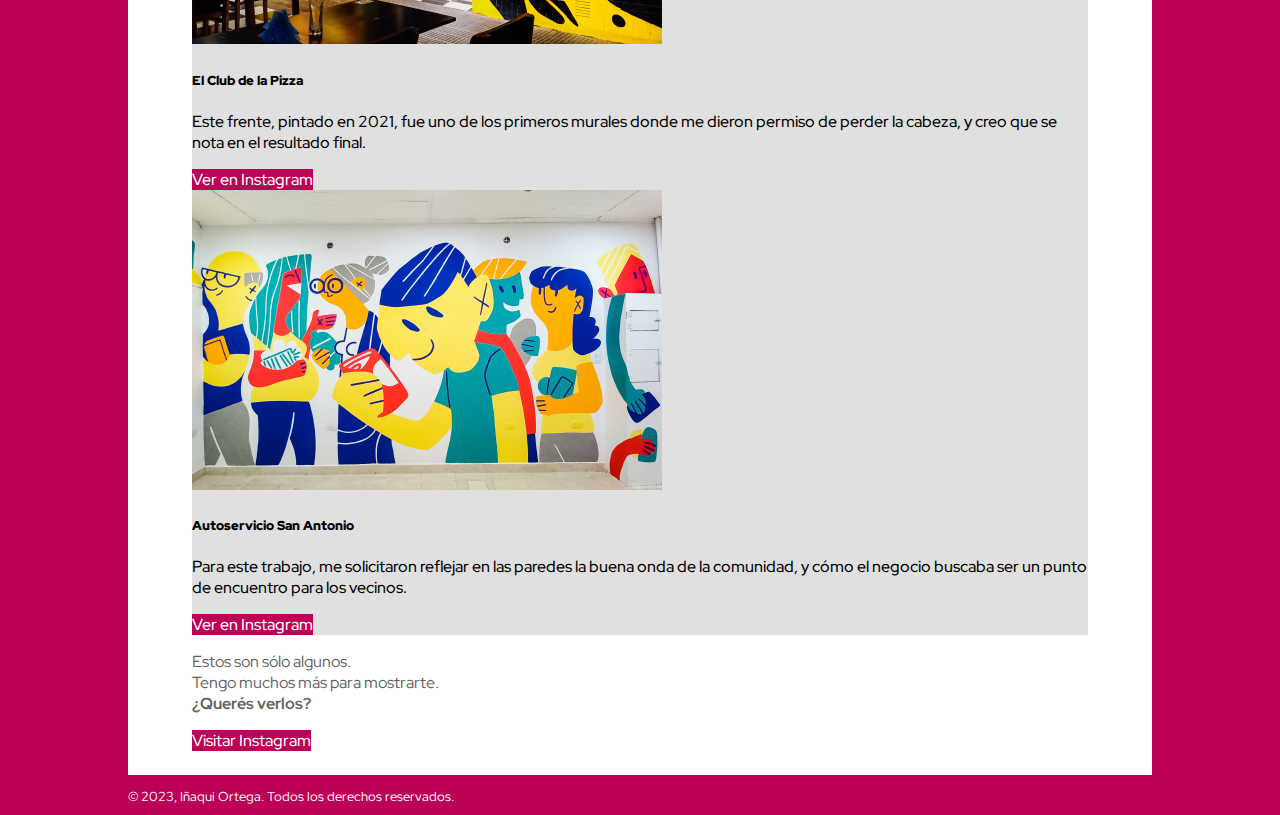
<file: pages/murales.html>
<!DOCTYPE html>
<html lang="en">
<head>
    <meta charset="UTF-8">
    <meta http-equiv="X-UA-Compatible" content="IE=edge">
    <meta name="viewport" content="width=device-width, initial-scale=1.0">
    <meta name="description" content="Sitio oficial de Iñaqui Ortega, muralista de Santiago del Estero. Portfolio, bio, contacto, y más.">
    <meta name="keywords" content="muralista, muralismo, murales, arte, urbano, pintura, artista, pintor">
    <link rel="stylesheet" href="../css/style.css">
    <link rel="shortcut icon" href="../img/favicon.svg" type="image/x-icon">
    <link rel="preconnect" href="https://fonts.googleapis.com">
    <link rel="preconnect" href="https://fonts.gstatic.com" crossorigin>
    <link href="https://fonts.googleapis.com/css2?family=Red+Hat+Display:ital,wght@0,300;0,400;0,500;0,600;0,700;0,800;0,900;1,300;1,400;1,500;1,600;1,700;1,800;1,900&display=swap" rel="stylesheet">
    <link href="https://cdn.jsdelivr.net/npm/bootstrap@5.3.0/dist/css/bootstrap.min.css" rel="stylesheet" integrity="sha384-9ndCyUaIbzAi2FUVXJi0CjmCapSmO7SnpJef0486qhLnuZ2cdeRhO02iuK6FUUVM" crossorigin="anonymous">
    <title>Iñaqui Ortega | murales</title>
</head>

<body class="body-margins">
    <nav class="navbar navbar-expand-lg navbar--modif">
        <div class="container-fluid">
            <a class="navbar-brand" href="../index.html"><img src="../img/nav-logo.png" class="nav-logo" alt="Home"></a>
            <button class="navbar-toggler" type="button" data-bs-toggle="collapse" data-bs-target="#navbarNav" aria-controls="navbarNav" aria-expanded="false" aria-label="Toggle navigation">
                <span class="navbar-toggler-icon navbar-toggler-icon--modif"></span>
            </button>
            <div class="collapse navbar-collapse justify-content-end" id="navbarNav">
                <ul class="navbar-nav">
                    <li class="nav-item nav-item--modif"><a class="nav-link nav-link--modif" href="murales.html">murales</a></li>
                    <li class="nav-item nav-item--modif"><a class="nav-link nav-link--modif" href="bio.html">bio</a></li>
                    <li class="nav-item nav-item--modif"><a class="nav-link nav-link--modif" href="prensa.html">prensa</a></li>
                    <li class="nav-item nav-item--modif"><a class="nav-link nav-link--modif" href="contacto.html">contacto</a></li>
                </ul>
            </div>
        </div>
    </nav>

    <main class="main">
        <h2 class="h2--modif h-focus">Murales</h2>
        <div class="row row-cols-1 row-cols-md-3 g-4 img-focus">
            <div class="col">
                <div class="card card--modif">
                    <img src="../img/murales-01.png" class="card-img-top card-img-top--modif" alt="Mural de gente, café, gatos.">
                    <div class="card-body">
                        <h5 class="h5--modif fs-4 my-2">Mi Moka</h5>
                        <p class="card-text card-text--modif">El pedido era: café, música, y gatos, los elementos que le imprimen identidad al lugar. Y mucho color. El resto corría por mi cuenta, así que me propuse perder la cabeza.</p>
                        <a href="https://www.instagram.com/p/CsjDVT5uMVn/" target="_blank" class="btn btn--modif">Ver en Instagram</a>
                    </div>
                </div>
            </div>
            <div class="col">
                <div class="card card--modif">
                    <img src="../img/murales-02.png" class="card-img-top card-img-top--modif" alt="Mural de aliens.">
                    <div class="card-body">
                        <h5 class="h5--modif fs-4 my-2">Bocanada</h5>
                        <p class="card-text card-text--modif">No había indicaciones, así que dije: ¿y si cayera un ovni en el lugar, y los aliens tuvieran que esperar al auxilio? ¿Se pedirían algo? ¿Y si vieran un gato y no supieran lo que es?</p>
                        <a href="https://www.instagram.com/p/CprVdhyNbkJ/" target="_blank" class="btn btn--modif">Ver en Instagram</a>
                    </div>
                </div>
            </div>
            <div class="col">
                <div class="card card--modif">
                    <img src="../img/murales-03.png" class="card-img-top card-img-top--modif" alt="Mural de mujer y gato.">
                    <div class="card-body">
                        <h5 class="h5--modif fs-4 my-2">Distrito Roca</h5>
                        <p class="card-text card-text--modif">De mis primeros murales grandes y llenos de libertad. La consignas: delirante, con onda, noche y color. Y me lo tomé en serio.</p>
                        <a href="https://www.instagram.com/p/Cf33yW5uq8w/" target="_blank" class="btn btn--modif">Ver en Instagram</a>
                    </div>
                </div>
            </div>
            <div class="col">
                <div class="card card--modif">
                    <img src="../img/murales-04.png" class="card-img-top card-img-top--modif" alt="Mural de jeep antiguo y selva.">
                    <div class="card-body">
                        <h5 class="h5--modif fs-4 my-2">Big Toy</h5>
                        <p class="card-text card-text--modif">Fondo jurásico para balcón de juguetería, donde se emplaza un dinosaurio tamaño real. Como dinomaníaco, fan de Jurassic Park y los juguetes, fue un sueño pintar esto.</p>
                        <a href="https://www.instagram.com/p/CqVS3BZLK58/" target="_blank" class="btn btn--modif">Ver en Instagram</a>
                    </div>
                </div>
            </div>
            <div class="col">
                <div class="card card--modif">
                    <img src="../img/murales-05.png" class="card-img-top card-img-top--modif" alt="Mural de médicos.">
                    <div class="card-body">
                        <h5 class="h5--modif fs-4 my-2">Hospital Mama Antula</h5>
                        <p class="card-text card-text--modif">Mi mural como ganador de Santiago del Estero del primer Concurso Nacional de Muralismo 'Ramón Carrillo', en homenaje al personal de salud argentino durante la pandemia.</p>
                        <a href="https://www.instagram.com/p/CmeO2j-Osig/" target="_blank" class="btn btn--modif">Ver en Instagram</a>
                    </div>
                </div>
            </div>
            <div class="col">
                <div class="card card--modif">
                    <img src="../img/murales-06.png" class="card-img-top card-img-top--modif" alt="Mural de carpinteros.">
                    <div class="card-body">
                        <h5 class="h5--modif fs-4 my-2">Mundo Herraje</h5>
                        <p class="card-text card-text--modif">Mural para salón de capacitaciones. La idea era representar en una sola imagen las distintas disciplinas que abordan en sus cursos, y el orgullo por el trabajo manual.</p>
                        <a href="https://www.instagram.com/p/CqQncn1Loqq/" target="_blank" class="btn btn--modif">Ver en Instagram</a>
                    </div>
                </div>
            </div>
            <div class="col">
                <div class="card card--modif">
                    <img src="../img/murales-07.png" class="card-img-top card-img-top--modif" alt="Mural de albañiles.">
                    <div class="card-body">
                        <h5 class="h5--modif fs-4 my-2">Ingeniería Monti</h5>
                        <p class="card-text card-text--modif">Me solicitaron alegrar esta oficina, mostrando algo de la tarea que desde ahí se digita, y homenajear a la mascota eterna del lugar. Para los colores, traté de aludir a la tierra y el ladrillo.</p>
                        <a href="https://www.instagram.com/p/CsGbXAjrsas/" target="_blank" class="btn btn--modif">Ver en Instagram</a>
                    </div>
                </div>
            </div>
            <div class="col">
                <div class="card card--modif">
                    <img src="../img/murales-08.png" class="card-img-top card-img-top--modif" alt="Mural de mujer con cerveza.">
                    <div class="card-body">
                        <h5 class="h5--modif fs-4 my-2">Café de la B</h5>
                        <p class="card-text card-text--modif">Quise que este negocio no pasara desapercibido para la gente de la zona, con una fachada llamativa que vende el Café como un lugar ameno y de encuentro.</p>
                        <a href="https://www.instagram.com/p/CYrdkEDFzwt/" target="_blank" class="btn btn--modif">Ver en Instagram</a>
                    </div>
                </div>
            </div>
            <div class="col">
                <div class="card card--modif">
                    <img src="../img/murales-09.png" class="card-img-top card-img-top--modif" alt="Mural que simula collage.">
                    <div class="card-body">
                        <h5 class="h5--modif fs-4 my-2">Oficina</h5>
                        <p class="card-text card-text--modif">Amo darle vida a frentes, y aquí tuve una sobredosis de eso. Aproveché el pedido de decorar esta oficina particular de bloque y chapa para hacer mi pièce de résistance.</p>
                        <a href="https://www.instagram.com/p/Cf9FoNBOHxA/" target="_blank" class="btn btn--modif">Ver en Instagram</a>
                    </div>
                </div>
            </div>
            <div class="col">
                <div class="card card--modif">
                    <img src="../img/murales-10.png" class="card-img-top card-img-top--modif" alt="Mural de olas de colores.">
                    <div class="card-body">
                        <h5 class="h5--modif fs-4 my-2">Nicanor</h5>
                        <p class="card-text card-text--modif">Me invitaron a darle cara al flamante local de los reyes del burrito en Santiago del Estero. El resultado: una inundación de color.</p>
                        <a href="https://www.instagram.com/p/CdZGt0HpXLE/" target="_blank" class="btn btn--modif">Ver en Instagram</a>
                    </div>
                </div>
            </div>
            <div class="col">
                <div class="card card--modif">
                    <img src="../img/murales-11.png" class="card-img-top card-img-top--modif" alt="Mural de instrumentos musicales.">
                    <div class="card-body">
                        <h5 class="h5--modif fs-4 my-2">Elvis Río Cuarto</h5>
                        <p class="card-text card-text--modif">Mi mural favorito, period. Elvis es un bar de rock de los que ya no vienen. Atendido por sus propios dueños, con un equipo enorme de gente, y con mucha música all the time. </p>
                        <a href="https://www.instagram.com/p/CmEqYINuvwY/" target="_blank" class="btn btn--modif">Ver en Instagram</a>
                    </div>
                </div>
            </div>
            <div class="col">
                <div class="card card--modif">
                    <img src="../img/murales-12.png" class="card-img-top card-img-top--modif" alt="Mural de personajes japoneses.">
                    <div class="card-body">
                        <h5 class="h5--modif fs-4 my-2">Tokio Love</h5>
                        <p class="card-text card-text--modif">Para mi intervención en esta tienda kawaii, me pidieron usar personajes japoneses y cantidades exorbitantes de rosa. El resto corrió por mi cuenta.</p>
                        <a href="https://www.instagram.com/p/CoJD_xOrcqf/" target="_blank" class="btn btn--modif">Ver en Instagram</a>
                    </div>
                </div>
            </div>
            <div class="col">
                <div class="card card--modif">
                    <img src="../img/murales-13.png" class="card-img-top card-img-top--modif" alt="Mural de hojas.">
                    <div class="card-body">
                        <h5 class="h5--modif fs-4 my-2">Hogar</h5>
                        <p class="card-text card-text--modif">Mural para domicilio particular. Para complementar la renovación del espacio, me solicitaron un trabajo en una paleta que no se apartará de los violetas del resto del ambiente.</p>
                        <a href="https://www.instagram.com/p/CdnsOBnOIHB/" target="_blank" class="btn btn--modif">Ver en Instagram</a>
                    </div>
                </div>
            </div>
            <div class="col">
                <div class="card card--modif">
                    <img src="../img/murales-14.png" class="card-img-top card-img-top--modif" alt="Mural de mano con pizza.">
                    <div class="card-body">
                        <h5 class="h5--modif fs-4 my-2">El Club de la Pizza</h5>
                        <p class="card-text card-text--modif">Este frente, pintado en 2021, fue uno de los primeros murales donde me dieron permiso de perder la cabeza, y creo que se nota en el resultado final.</p>
                        <a href="https://www.instagram.com/p/Co-2R9KP2RW/" target="_blank" class="btn btn--modif">Ver en Instagram</a>
                    </div>
                </div>
            </div>
            <div class="col">
                <div class="card card--modif">
                    <img src="../img/murales-15.png" class="card-img-top card-img-top--modif" alt="Mural de personas comprando.">
                    <div class="card-body">
                        <h5 class="h5--modif fs-4 my-2">Autoservicio San Antonio</h5>
                        <p class="card-text card-text--modif">Para este trabajo, me solicitaron reflejar en las paredes la buena onda de la comunidad, y cómo el negocio buscaba ser un punto de encuentro para los vecinos.</p>
                        <a href="https://www.instagram.com/p/CcQWGoTuySN/" target="_blank" class="btn btn--modif">Ver en Instagram</a>
                    </div>
                </div>
            </div>
        </div>
        <div class="txt-focus">
            <div class="d-flex justify-content-center">
                <p class="p--modif mt-5 mb-4 lh-1 fs-4 fw-medium text-center">Estos son sólo algunos.<br>Tengo muchos más para mostrarte.<br><b>¿Querés verlos?</b></p>
            </div>
            <div class="d-flex justify-content-center">
                <a href="https://www.instagram.com/inaquiortega.art/" target="_blank" class="btn btn--modif fw-bold">Visitar Instagram</a>
            </div>
        </div>
    </main>

    <div class="d-flex justify-content-end">
        <p class="copyright fw-light mt-3">© 2023, Iñaqui Ortega. Todos los derechos reservados.</p>
    </div>

    <script src="https://cdn.jsdelivr.net/npm/bootstrap@5.3.0/dist/js/bootstrap.bundle.min.js" integrity="sha384-geWF76RCwLtnZ8qwWowPQNguL3RmwHVBC9FhGdlKrxdiJJigb/j/68SIy3Te4Bkz" crossorigin="anonymous"></script>

</body>

</html>
</file>
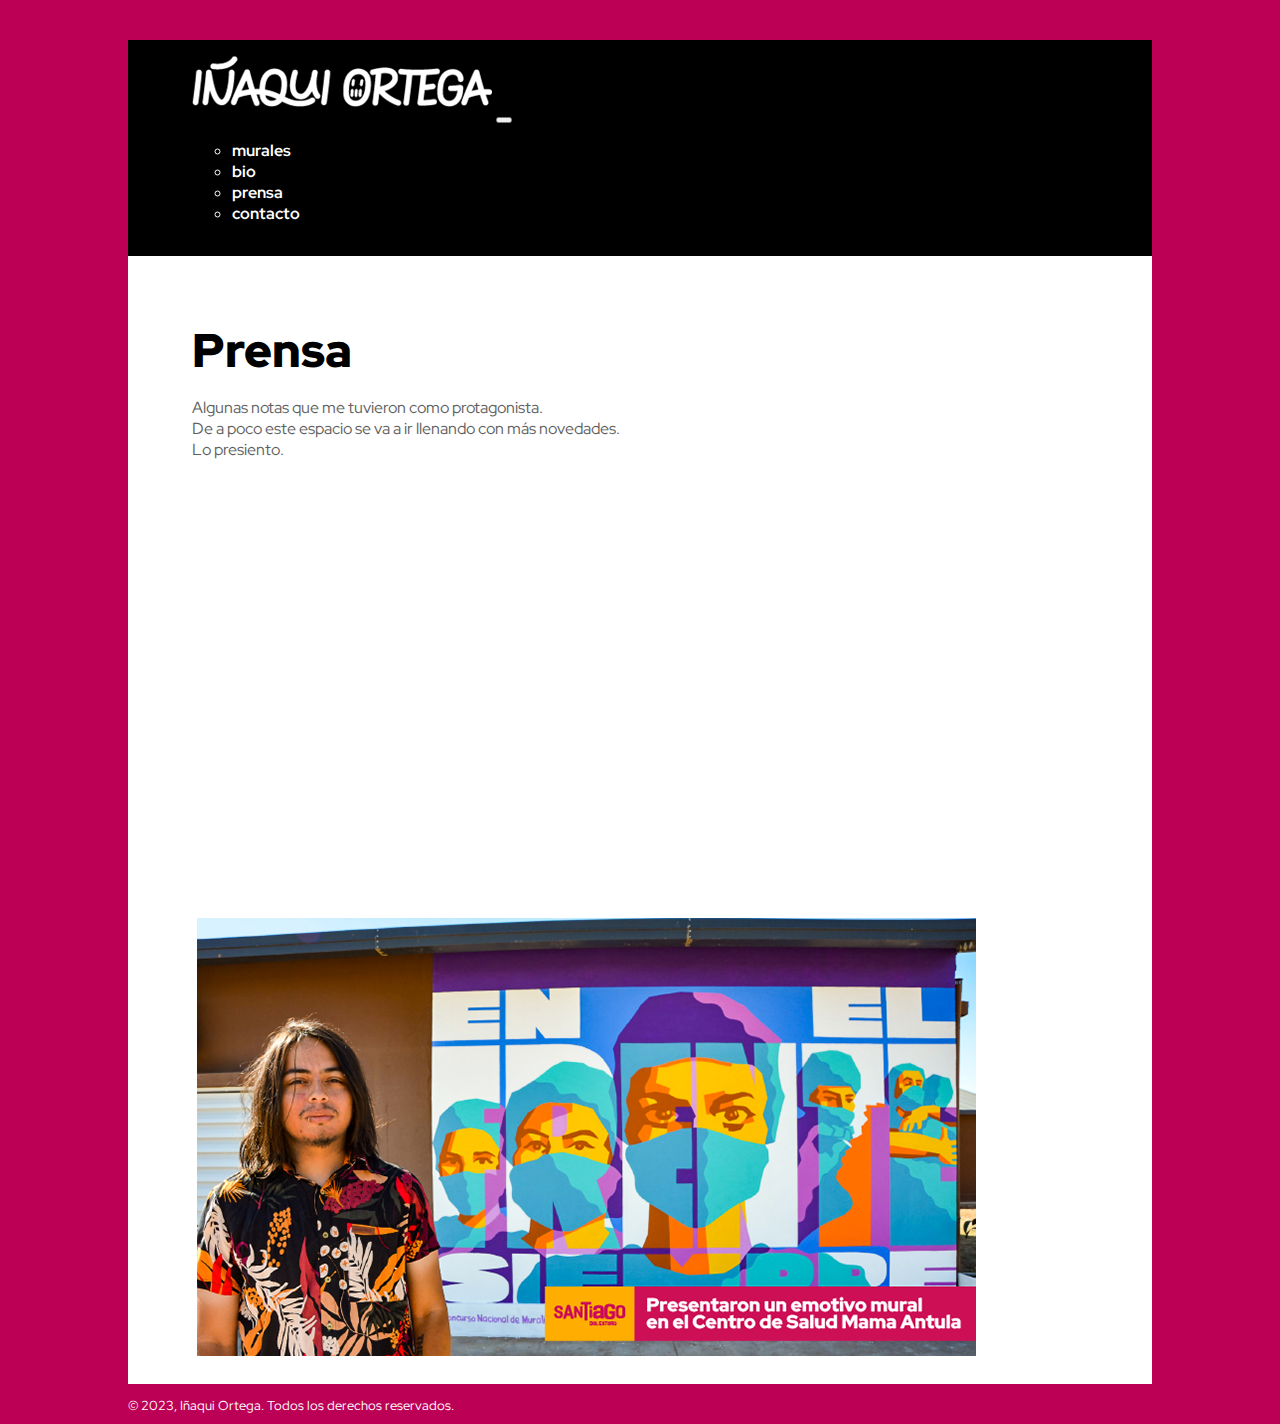
<file: pages/prensa.html>
<!DOCTYPE html>
<html lang="en">
<head>
    <meta charset="UTF-8">
    <meta http-equiv="X-UA-Compatible" content="IE=edge">
    <meta name="viewport" content="width=device-width, initial-scale=1.0">
    <meta name="description" content="Sitio oficial de Iñaqui Ortega, muralista de Santiago del Estero. Portfolio, bio, contacto, y más.">
    <meta name="keywords" content="muralista, muralismo, murales, arte, urbano, pintura, artista, pintor">
    <link rel="stylesheet" href="../css/style.css">
    <link rel="shortcut icon" href="../img/favicon.svg" type="image/x-icon">
    <link rel="preconnect" href="https://fonts.googleapis.com">
    <link rel="preconnect" href="https://fonts.gstatic.com" crossorigin>
    <link href="https://fonts.googleapis.com/css2?family=Red+Hat+Display:ital,wght@0,300;0,400;0,500;0,600;0,700;0,800;0,900;1,300;1,400;1,500;1,600;1,700;1,800;1,900&display=swap" rel="stylesheet">
    <link href="https://cdn.jsdelivr.net/npm/bootstrap@5.3.0/dist/css/bootstrap.min.css" rel="stylesheet" integrity="sha384-9ndCyUaIbzAi2FUVXJi0CjmCapSmO7SnpJef0486qhLnuZ2cdeRhO02iuK6FUUVM" crossorigin="anonymous">
    <title>Iñaqui Ortega | prensa</title>
</head>

<body class="body-margins">
    <nav class="navbar navbar-expand-lg navbar--modif">
        <div class="container-fluid">
            <a class="navbar-brand" href="../index.html"><img src="../img/nav-logo.png" class="nav-logo" alt="Home"></a>
            <button class="navbar-toggler" type="button" data-bs-toggle="collapse" data-bs-target="#navbarNav" aria-controls="navbarNav" aria-expanded="false" aria-label="Toggle navigation">
                <span class="navbar-toggler-icon navbar-toggler-icon--modif"></span>
            </button>
            <div class="collapse navbar-collapse justify-content-end" id="navbarNav">
                <ul class="navbar-nav">
                    <li class="nav-item nav-item--modif"><a class="nav-link nav-link--modif" href="murales.html">murales</a></li>
                    <li class="nav-item nav-item--modif"><a class="nav-link nav-link--modif" href="bio.html">bio</a></li>
                    <li class="nav-item nav-item--modif"><a class="nav-link nav-link--modif" href="prensa.html">prensa</a></li>
                    <li class="nav-item nav-item--modif"><a class="nav-link nav-link--modif" href="contacto.html">contacto</a></li>
                </ul>
            </div>
        </div>
    </nav>

    <main class="main">
        <h2 class="h2--modif h-focus">Prensa</h2>
        <div>
            <p class="p--modif fw-medium lh-sm txt-focus">Algunas notas que me tuvieron como protagonista.<br>De a poco este espacio se va a ir llenando con más novedades.<br>Lo presiento.
            </p>
        </div>
        <div class="container-fluid img-focus">
            <div class="row">
                <div class="col-lg-6 prensa-vid--modif">
                    <div class="ratio ratio-16x9 mb-4">
                        <iframe width="779" height="438" src="https://www.youtube.com/embed/LHq4vreiQgU" title="YouTube video player" frameborder="0" allow="accelerometer; autoplay; clipboard-write; encrypted-media; gyroscope; picture-in-picture; web-share" allowfullscreen></iframe>
                    </div>
                </div>
                <div class="col-lg-6 prensa-img--modif">
                    <a href="https://sde.gob.ar/2022/12/21/presentaron-un-emotivo-mural-en-el-centro-de-salud-mama-antula/" target="_blank"><img class="img-fluid" src="../img/prensa-img.png" alt="Presentaron un emotivo mural en el Centro de Salud Mama Antula."></a>
                </div>
            </div>
        </div>
    </main>

    <div class="d-flex justify-content-end">
        <p class="copyright fw-light mt-3">© 2023, Iñaqui Ortega. Todos los derechos reservados.</p>
    </div>

    <script src="https://cdn.jsdelivr.net/npm/bootstrap@5.3.0/dist/js/bootstrap.bundle.min.js" integrity="sha384-geWF76RCwLtnZ8qwWowPQNguL3RmwHVBC9FhGdlKrxdiJJigb/j/68SIy3Te4Bkz" crossorigin="anonymous"></script>

</body>

</html>
</file>
<file: css/style.css>
.h, .h5--modif, .h2--modif, .h1--modif {
  font-family: "Red Hat Display", sans-serif;
  color: #000000;
  font-weight: 900;
}

.corners, .btn--modif, .card-img-top--modif, .card--modif {
  border-radius: 0 !important;
}

.body-margins {
  margin: 40px 128px;
}
@media (min-width: 375px) and (max-width: 768px) {
  .body-margins {
    margin: 16px;
  }
}

.main {
  background-color: #ffffff;
  padding: 24px 64px;
}
@media (min-width: 375px) and (max-width: 768px) {
  .main {
    padding: 24px;
  }
}

.nav-logo {
  width: 300px;
  height: 64px;
}
@media (min-width: 375px) and (max-width: 767px) {
  .nav-logo {
    width: 160px;
    height: 34px;
  }
}

.h1--modif {
  font-size: 96px;
  margin-top: 47px;
  margin-bottom: 47px;
}
@media (min-width: 375px) and (max-width: 767px) {
  .h1--modif {
    font-size: 47px;
    margin-top: 24px;
    margin-bottom: 24px;
  }
}
@media (min-width: 769px) and (max-width: 1440px) {
  .h1--modif {
    font-size: 64px;
    margin-top: 24px;
    margin-bottom: 24px;
  }
}

.h2--modif {
  font-size: 47px;
  margin-bottom: 16px;
}
@media (min-width: 375px) and (max-width: 767px) {
  .h2--modif {
    font-size: 30px;
    margin-top: 0px;
    margin-bottom: 16px;
  }
}

.p-index--modif {
  font-family: "Red Hat Display", sans-serif;
  color: #606060;
}
@media (min-width: 375px) and (max-width: 767px) {
  .p-index--modif {
    font-size: 14px;
    padding-right: 10px;
  }
}
@media (min-width: 768px) and (max-width: 1439px) {
  .p-index--modif {
    font-size: 19.2px;
  }
}
@media (min-width: 1440px) and (max-width: 1441px) {
  .p-index--modif {
    font-size: 16px;
  }
}
@media (min-width: 1442px) and (max-width: 1920px) {
  .p-index--modif {
    font-size: 19.2px;
  }
}

.p--modif {
  font-family: "Red Hat Display", sans-serif;
  color: #606060;
}
@media (min-width: 375px) and (max-width: 767px) {
  .p--modif {
    font-size: 14px;
  }
}

.p-col--modif {
  font-family: "Red Hat Display", sans-serif;
  color: #606060;
  padding-right: 10px;
}
@media (min-width: 375px) and (max-width: 767px) {
  .p-col--modif {
    font-size: 14px;
  }
}

.copyright {
  font-family: "Red Hat Display", sans-serif;
  color: #ffffff;
  position: absolute;
  font-size: 13px;
}
@media (min-width: 375px) and (max-width: 767px) {
  .copyright {
    font-size: 11px;
  }
}

.navbar--modif {
  background-color: #000000;
  padding: 16px 64px !important;
}
@media (min-width: 375px) and (max-width: 768px) {
  .navbar--modif {
    padding: 16px !important;
  }
}

.navbar-toggler-icon--modif {
  background-image: url("../img/nav-hamb-icon.svg") !important;
}

.nav-item--modif {
  font-family: "Red Hat Display", sans-serif;
  font-weight: 700;
  font-size: 16px;
  color: #ffffff;
}

.nav-link--modif:hover {
  color: #bc0056 !important;
}

.nav-link--modif:active {
  color: #f6b006 !important;
}

.card-text--modif {
  font-family: "Red Hat Display", sans-serif;
  color: #000000;
  font-weight: 500;
}
@media (min-width: 375px) and (max-width: 768px) {
  .card-text--modif {
    font-size: 14px !important;
  }
}

.card--modif {
  background-color: #e0e0e0 !important;
  border-style: none !important;
}

.btn--modif {
  font-family: "Red Hat Display", sans-serif !important;
  color: #ffffff;
  font-weight: 500;
  background-color: #bc0056 !important;
}
@media (min-width: 375px) and (max-width: 768px) {
  .btn--modif {
    font-size: 14px !important;
  }
}

.h-focus {
  -webkit-animation: h-focus 1s both;
  animation: h-focus 1s both;
}

@-webkit-keyframes h-focus {
  0% {
    -webkit-filter: blur(12px);
    filter: blur(12px);
    opacity: 0;
  }
  100% {
    -webkit-filter: blur(0px);
    filter: blur(0px);
    opacity: 1;
  }
}
@keyframes h-focus {
  0% {
    -webkit-filter: blur(12px);
    filter: blur(12px);
    opacity: 0;
  }
  100% {
    -webkit-filter: blur(0px);
    filter: blur(0px);
    opacity: 1;
  }
}
.txt-focus {
  -webkit-animation: txt-focus 1s cubic-bezier(0.455, 0.03, 0.515, 0.955) both;
  animation: txt-focus 1s cubic-bezier(0.455, 0.03, 0.515, 0.955) both;
}

@-webkit-keyframes txt-focus {
  0% {
    -webkit-filter: blur(12px);
    filter: blur(12px);
    opacity: 0;
  }
  100% {
    -webkit-filter: blur(0px);
    filter: blur(0px);
    opacity: 1;
  }
}
@keyframes txt-focus {
  0% {
    -webkit-filter: blur(12px);
    filter: blur(12px);
    opacity: 0;
  }
  100% {
    -webkit-filter: blur(0px);
    filter: blur(0px);
    opacity: 1;
  }
}
.img-focus {
  -webkit-animation: img-focus 1.5s cubic-bezier(0.455, 0.03, 0.515, 0.955) both;
  animation: img-focus 1.5s cubic-bezier(0.455, 0.03, 0.515, 0.955) both;
}

@-webkit-keyframes img-focus {
  0% {
    -webkit-filter: blur(12px);
    filter: blur(12px);
    opacity: 0;
  }
  100% {
    -webkit-filter: blur(0px);
    filter: blur(0px);
    opacity: 1;
  }
}
@keyframes img-focus {
  0% {
    -webkit-filter: blur(12px);
    filter: blur(12px);
    opacity: 0;
  }
  100% {
    -webkit-filter: blur(0px);
    filter: blur(0px);
    opacity: 1;
  }
}
html {
  background-color: #bc0056;
}

a:link, a:visited {
  text-decoration: none;
  color: #ffffff;
}

.col--modif {
  padding-left: 0 !important;
}
@media (min-width: 375px) and (max-width: 768px) {
  .col--modif {
    padding-right: 0 !important;
  }
}

.col-img-izq--modif {
  padding-left: 0 !important;
  padding-right: 5px;
}
@media (min-width: 375px) and (max-width: 768px) {
  .col-img-izq--modif {
    padding-right: 0 !important;
  }
}

.col-img-der--modif {
  padding-right: 0 !important;
  padding-left: 5px;
}
@media (min-width: 375px) and (max-width: 768px) {
  .col-img-der--modif {
    padding-left: 0 !important;
  }
}

.prensa-vid--modif {
  padding-left: 0 !important;
  padding-right: 5px;
}
@media (min-width: 375px) and (max-width: 768px) {
  .prensa-vid--modif {
    padding-right: 0 !important;
  }
}

.prensa-img--modif {
  padding-right: 0 !important;
  padding-left: 5px;
}
@media (min-width: 375px) and (max-width: 768px) {
  .prensa-img--modif {
    padding-left: 0 !important;
  }
}

@media (min-width: 375px) and (max-width: 768px) {
  .contacto-img-size {
    height: 50%;
    width: 50%;
  }
}

.contacto-button {
  font-family: "Red Hat Display", sans-serif;
  font-size: 16px;
  line-height: 80%;
  color: #000000;
  background-color: #e0e0e0;
  padding-top: 10px;
  padding-bottom: 10px;
}
@media (min-width: 375px) and (max-width: 768px) {
  .contacto-button {
    font-size: 14px;
  }
}

ul {
  list-style: circle;
  font-family: "Red Hat Display", sans-serif;
}
ul li {
  font-weight: 900;
  color: #606060;
}
@media (min-width: 375px) and (max-width: 767px) {
  ul li {
    font-size: 14px;
  }
}

/*# sourceMappingURL=style.css.map */
</file>
